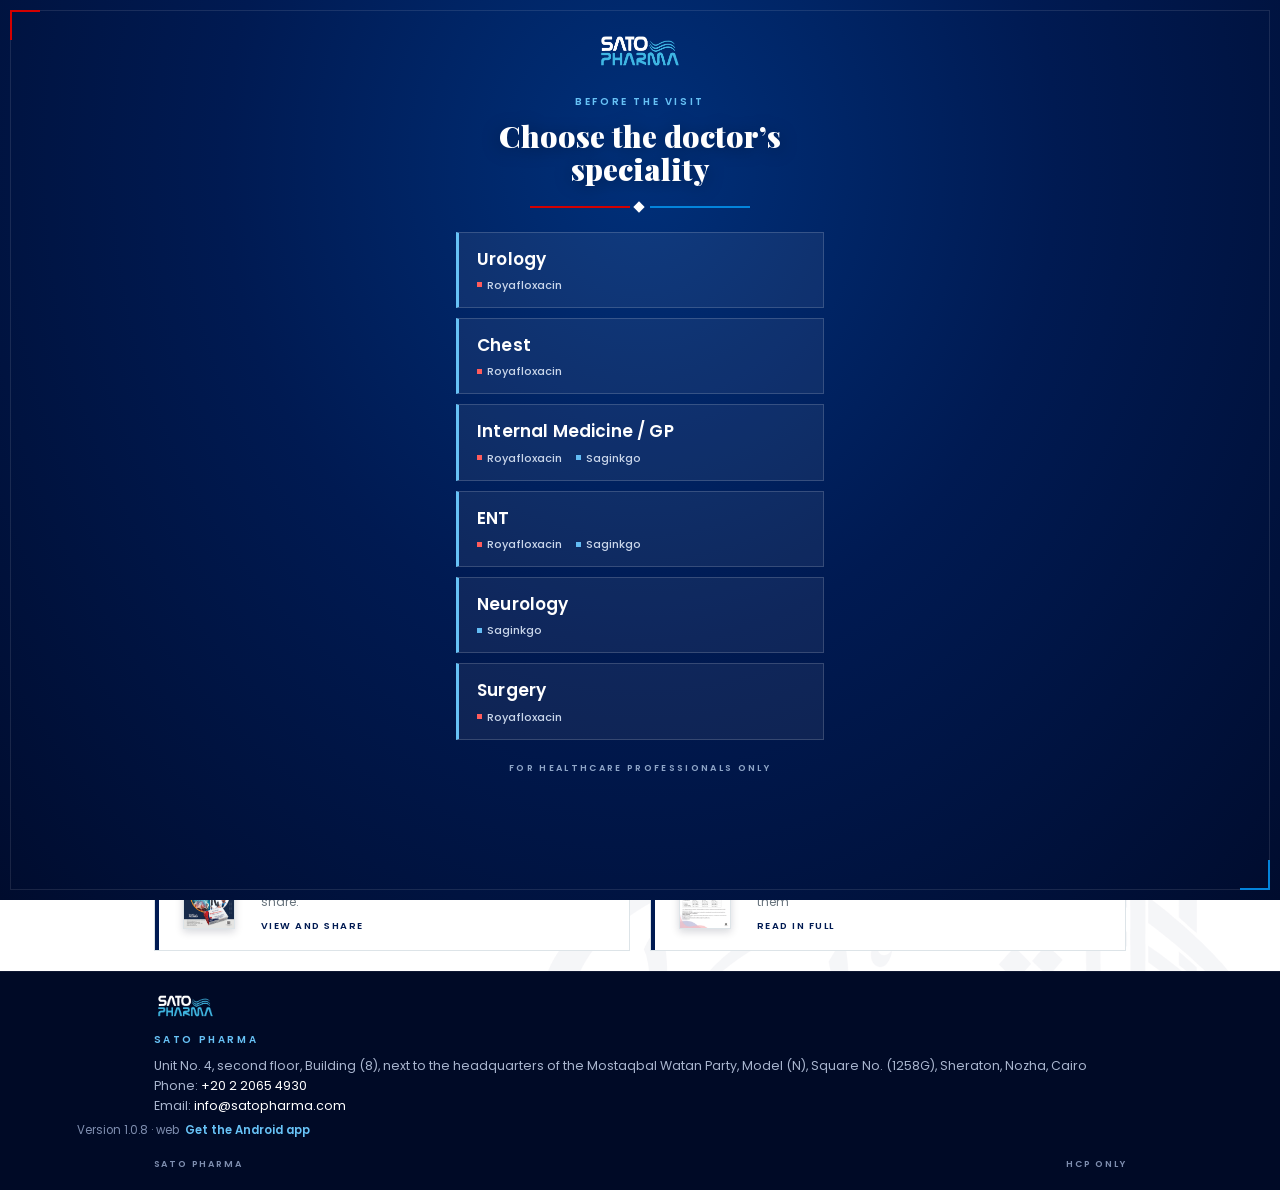
<file: docs/index.html>
<!DOCTYPE html>
<html lang="en">
<head>
<meta charset="utf-8">
<meta name="viewport" content="width=device-width, initial-scale=1, minimum-scale=1, maximum-scale=5, user-scalable=yes">
<meta name="format-detection" content="telephone=no">
<title>Sato Anti-Infective</title>
<link rel="stylesheet" href="css/app.css">
<script>document.documentElement.className += " js";</script>
<script src="js/sp.js"></script>
<link rel="manifest" href="manifest.webmanifest">
<meta name="theme-color" content="#001a52">
<meta name="apple-mobile-web-app-capable" content="yes">
<meta name="mobile-web-app-capable" content="yes">
<meta name="apple-mobile-web-app-status-bar-style" content="black">
<meta name="apple-mobile-web-app-title" content="Sato Anti-Inf.">
<link rel="apple-touch-icon" href="apple-touch-icon.png">
<link rel="icon" type="image/png" href="favicon.png">
<link rel="stylesheet" href="web.css">
</head>
<body>

<div id="splash"><img src="img/sato-pharma-reverse.png" alt="Sato Pharma"><div class="seam"></div></div>

<div id="sp-pick">
  <div class="frame"></div><span class="brk tl"></span><span class="brk br"></span>
  <div class="sp-in">
    <img class="logo" src="img/sato-pharma-reverse.png" alt="Sato Pharma">
    <div class="micro eyebrow">Before the visit</div>
    <h1>Choose the doctor’s speciality</h1>
    <div class="ruleset"><i></i></div>
    <a href="#" data-pick="uro"><b>Urology</b><span class="pr"><i class="r">Royafloxacin</i></span><em class="micro">Last used</em></a>
    <a href="#" data-pick="chest"><b>Chest</b><span class="pr"><i class="r">Royafloxacin</i></span><em class="micro">Last used</em></a>
    <a href="#" data-pick="im"><b>Internal Medicine / GP</b><span class="pr"><i class="r">Royafloxacin</i><i class="s">Saginkgo</i></span><em class="micro">Last used</em></a>
    <a href="#" data-pick="ent"><b>ENT</b><span class="pr"><i class="r">Royafloxacin</i><i class="s">Saginkgo</i></span><em class="micro">Last used</em></a>
    <a href="#" data-pick="neuro"><b>Neurology</b><span class="pr"><i class="s">Saginkgo</i></span><em class="micro">Last used</em></a>
    <a href="#" data-pick="surg"><b>Surgery</b><span class="pr"><i class="r">Royafloxacin</i></span><em class="micro">Last used</em></a>
    <div class="micro hcp">For healthcare professionals only</div>
  </div>
</div>

<!-- ======================= HOME ======================= -->
<div class="view" id="home">
  <div class="bar"><div class="bar-in">
    <img class="logo" src="img/sato-pharma-reverse.png" alt="Sato Pharma">
    <a class="sp-chip" id="sp-chip" href="#" aria-label="Change speciality"><span id="sp-chip-t">Speciality</span><i></i></a>
    <a class="ib find-btn" href="#" aria-label="Search"><i class="i-find"></i></a>
    <span class="tag micro">HCP only</span>
  </div><div class="seam"></div></div>
  <div class="pad-top"></div>

  <div class="field">
    <div class="frame"></div><span class="brk tl"></span><span class="brk br"></span>
    <img class="wm" src="img/sato-arabic-navy.png" alt="" style="-webkit-filter:brightness(0) invert(1);filter:brightness(0) invert(1)">
    <div class="home-hero">
      <div class="micro eyebrow">Anti-Infective &nbsp;·&nbsp; <span id="sp-eyebrow">ENT</span></div>
      <h1><span class="nm-r" data-sp="uro chest im ent surg">Royafloxacin</span><span class="plus" data-sp="im ent">+</span><span class="nm-s" data-sp="im ent neuro">Saginkgo</span></h1>
      <div class="ruleset"><i></i></div>
      <div class="sub"><span class="nw" data-sp="uro chest im ent surg">Levofloxacin 500 mg</span><i class="dt" data-sp="im ent"> &nbsp;·&nbsp; </i><span class="nw" data-sp="im ent neuro">Ginkgo biloba extract 120 mg</span></div>
      <div class="packs">
        <img class="p-roya" data-sp="uro chest im ent surg" src="img/royafloxacin-500-carton.png" alt="Royafloxacin 500 mg carton">
        <img class="p-sag" data-sp="im ent neuro" src="img/saginkgo-120-carton.png" alt="Saginkgo 120 mg carton">
      </div>
      <div class="hcp micro">For healthcare professionals only</div>
    </div>
  </div>
  <div class="seam seam8"></div>

  <div class="foot-white">
    <img class="wm" src="img/sato-arabic-navy.png" alt="">
    <div class="micro sec-label"><span data-sp="im ent">Our products</span><span data-sp="uro chest neuro surg">Our product</span></div>
    <a class="tile r rv" href="#/roya" data-sp="uro chest im ent surg">
      <span class="rule"></span>
      <img class="pic" src="img/royafloxacin-500-carton.png" alt="">
      <div class="nm">Royafloxacin <em class="nw">500 mg</em></div>
      <div class="gn">Levofloxacin 500 mg · <span class="nw">Film-coated tablets</span></div>
      <div class="go">Uses · Dose · Safety</div>
      <span class="chev"></span>
    </a>
    <a class="tile s rv" href="#/sag" data-sp="im ent neuro">
      <span class="rule"></span>
      <img class="pic" src="img/saginkgo-120-carton.png" alt="">
      <div class="nm">Saginkgo</div>
      <div class="gn">Ginkgo biloba leaf extract <span class="nw">120 mg</span></div>
      <div class="go">Evidence · Benefits · Dose</div>
      <span class="chev"></span>
    </a>
    <div class="micro sec-label" style="margin-top:20px">Approved materials</div>
    <a class="tile k rv" href="viewer.html#roya" data-leaflets="1">
      <span class="rule"></span>
      <img class="pic doc" src="pages/roya-1.jpg" alt="">
      <div class="nm" style="font-size:19px">Approved leaflets</div>
      <div class="gn">The approved flyers, page by page. Zoom in and share.</div>
      <div class="go">View and share</div>
      <span class="chev"></span>
    </a>
    <a class="tile k rv" href="#/roya" data-jump="r-pi" data-sp="uro chest im ent surg">
      <span class="rule"></span>
      <img class="pic doc" src="pages/roya-3.jpg" alt="">
      <div class="nm" style="font-size:19px">Prescribing information</div>
      <div class="gn">Royafloxacin warnings, side effects and how to report them</div>
      <div class="go">Read in full</div>
      <span class="chev"></span>
    </a>
  </div>

  <div class="contact">
    <img src="img/sato-pharma-reverse.png" alt="Sato Pharma">
    <div class="micro">Sato Pharma</div>
    Unit No. 4, second floor, Building (8), next to the headquarters of the Mostaqbal Watan Party, Model (N), Square No. (1258G), Sheraton, Nozha, Cairo<br>
    Phone: <a href="tel:+20220654930">+20 2 2065 4930</a><br>
    Email: <a href="mailto:info@satopharma.com">info@satopharma.com</a>
  </div>
  <div class="ver" id="ver"></div>
  <div class="base"><span class="l">Sato Pharma</span><span class="r">HCP only</span></div>
</div>

<!-- ======================= ROYAFLOXACIN ======================= -->
<div class="view" id="roya">
  <div class="bar tools"><div class="bar-in">
    <a class="back" href="#/" data-back="1" aria-label="Back"></a>
    <span class="ttl">Royafloxacin 500 mg</span>
    <span class="tag micro">HCP only</span>
    <a class="ib find-btn" href="#" aria-label="Search"><i class="i-find"></i></a>
    <a class="ib tz-btn" href="#" aria-label="Text size"><i class="i-tz">A<b>A</b></i></a>
  </div><div class="seam"></div></div>
  <div class="chips">
    <a data-to="r-top" class="on">Overview</a><a data-to="r-key">Key points</a><a data-to="r-ind">Uses</a><a data-to="r-dose">Dose</a><a data-to="r-renal">Kidneys</a><a data-to="r-ci">Do not use</a><a data-to="r-pi">Warnings</a><a data-to="r-ae">Side effects</a><a data-to="r-ref">Approval</a>
  </div>
  <div class="pad-chips"></div>

  <span class="anchor" id="r-top"></span>
  <div class="field">
    <div class="frame"></div><span class="brk tl"></span><span class="brk br"></span>
    <div class="p-hero">
      <div class="micro hcp">For healthcare professionals only</div>
      <h1>Royafloxacin</h1>
      <div class="str">500 mg</div>
      <div class="gen"><b>Levofloxacin 500 mg</b><br>Film-coated tablets</div>
      <img class="pack" src="img/royafloxacin-500-carton.png" alt="Royafloxacin 500 mg carton">
      <div class="floor"></div>
      <div class="spacer"></div>
    </div>
  </div>
  <div class="facts"><div class="f"><b class="cnt" data-to="3" data-sp="uro im">3</b><b class="cnt" data-to="2" data-sp="chest surg">2</b><b data-sp="ent">1</b><span data-sp="uro chest im surg">Approved uses</span><span data-sp="ent">Approved use</span></div><div class="f"><b data-sp="surg">250–500</b><b data-sp="uro chest im ent">500</b><span>mg per dose</span></div><div class="f"><b data-sp="uro">7–28 days</b><b data-sp="chest im">7–14 days</b><b data-sp="ent">10–14 days</b><b data-sp="surg">3–14 days</b><span>Course length</span></div></div>
  <div class="seam seam8"></div>

  <span class="anchor" id="r-key"></span>
  <div class="sec white r-sec kp">
    <h2><span class="rl"></span>Key points</h2>
    <p class="kp-lead">Royafloxacin in brief, from the approved leaflet.</p>
    <ol class="kpl">
      <li><b>What it is</b>Levofloxacin 500 mg film-coated tablets, for adults.</li>
      <li data-sp="uro"><b>Approved for</b>Acute pyelonephritis, complicated urinary tract infections, and chronic bacterial prostatitis.</li>
      <li data-sp="chest"><b>Approved for</b>Flare-ups of COPD including bronchitis, and community-acquired pneumonia.</li>
      <li data-sp="im"><b>Approved for</b>Community-acquired pneumonia, acute bacterial sinusitis, and complicated skin and soft tissue infections.</li>
      <li data-sp="surg"><b>Approved for</b>Complicated skin and soft tissue infections, and uncomplicated cystitis.</li>
      <li data-sp="ent"><b>Approved for</b>Acute bacterial sinusitis.</li>
      <li data-sp="uro"><b>Dose</b>500 mg once daily: 7–10 days for acute pyelonephritis, 7–14 days for complicated urinary tract infections, and 28 days for chronic bacterial prostatitis.</li>
      <li data-sp="chest"><b>Dose</b>Flare-ups of COPD: 500 mg once daily for 7–10 days. Pneumonia: 500 mg once or twice daily for 7–14 days.</li>
      <li data-sp="im"><b>Dose</b>Pneumonia and skin infections: 500 mg once or twice daily for 7–14 days. Sinusitis: 500 mg once daily for 10–14 days.</li>
      <li data-sp="surg"><b>Dose</b>Skin infections: 500 mg once or twice daily for 7–14 days. Uncomplicated cystitis: 250 mg once daily for 3 days.</li>
      <li data-sp="ent"><b>Dose</b>Acute bacterial sinusitis: 500 mg once daily for 10–14 days.</li>
      <li><b>Kidneys</b>Lower the dose when creatinine clearance is 50 ml/min or less. Use the kidney dose finder in the Kidneys section.</li>
      <li><b>Do not use</b>In children or growing adolescents, in pregnancy, when breast-feeding, or in patients with epilepsy.</li>
      <li><b>Safety</b>Stop treatment at the first sign of a serious side effect, such as tendon pain or swelling. Avoid use with corticosteroids.</li>
    </ol>
    <p class="note">The full approved text follows below.</p>
  </div>

  <div class="sec white r-sec">
    <div class="mosaic">
      <div class="m rv" data-sp="uro surg"><div class="ph" style="background-image:url(img/r-uti.jpg)"><div class="cap">Urinary tract &amp; prostate</div></div></div>
      <div class="m rv" data-sp="ent im"><div class="ph" style="background-image:url(img/r-sinus.jpg)"><div class="cap">Acute bacterial sinusitis</div></div></div>
      <div class="m rv" data-sp="chest"><div class="ph" style="background-image:url(img/r-lung.jpg);background-position:30% 50%"><div class="cap">Exacerbation of COPD incl. bronchitis</div></div></div>
      <div class="m rv" data-sp="chest im"><div class="ph" style="background-image:url(img/r-cap.jpg);background-position:70% 30%"><div class="cap">Community-acquired pneumonia</div></div></div>
    </div>
  </div>

  <span class="anchor" id="r-ind"></span>
  <div class="sec white r-sec"><span class="ix">01</span>
    <h2><span class="rl"></span>Approved uses</h2>
    <p>Royafloxacin tablets are indicated in adults for the treatment of the following infections:</p>
    <ul class="ticks">
      <li data-sp="uro">Acute pyelonephritis and complicated urinary tract infections</li>
      <li data-sp="uro">Chronic bacterial prostatitis</li>
      <li data-sp="-">Inhalation anthrax: post-exposure prophylaxis and curative treatment</li>
      <li data-sp="ent im">Acute bacterial sinusitis</li>
      <li data-sp="chest">Acute exacerbation of chronic obstructive pulmonary disease including bronchitis</li>
      <li data-sp="chest im">Community-acquired pneumonia</li>
      <li data-sp="im surg">Complicated skin and soft tissue infections</li>
      <li data-sp="surg">Uncomplicated cystitis</li>
    </ul>
    <p style="margin-top:12px">Levofloxacin tablets may also be used to complete a course of therapy in patients who have shown improvement during initial treatment with intravenous levofloxacin.</p>
    <p class="note">Consideration should be given to official guidance on the appropriate use of antibacterial agents.</p>
  </div>

  <span class="anchor" id="r-dose"></span>
  <div class="sec r-sec"><span class="ix">02</span>
    <h2><span class="rl"></span>How to dose</h2>
    <p class="note" style="margin-bottom:12px">Dosage in patients with normal renal function (creatinine clearance &gt; 50 ml/min). Daily dose and duration according to severity.</p>
    <div class="dose rv" data-sp="ent im"><div class="ind">Acute bacterial sinusitis</div><div class="kv"><div class="k">Daily dose</div><div class="v">500 mg once daily</div></div><div class="kv"><div class="k">Duration</div><div class="v">10–14 days</div></div></div>
    <div class="dose rv" data-sp="chest"><div class="ind">Acute exacerbation of COPD including bronchitis</div><div class="kv"><div class="k">Daily dose</div><div class="v">500 mg once daily</div></div><div class="kv"><div class="k">Duration</div><div class="v">7–10 days</div></div></div>
    <div class="dose rv" data-sp="chest im"><div class="ind">Community-acquired pneumonia</div><div class="kv"><div class="k">Daily dose</div><div class="v">500 mg once or twice daily</div></div><div class="kv"><div class="k">Duration</div><div class="v">7–14 days</div></div></div>
    <div class="dose rv" data-sp="uro"><div class="ind">Acute pyelonephritis</div><div class="kv"><div class="k">Daily dose</div><div class="v">500 mg once daily</div></div><div class="kv"><div class="k">Duration</div><div class="v">7–10 days</div></div></div>
    <div class="dose rv" data-sp="uro"><div class="ind">Complicated urinary tract infections</div><div class="kv"><div class="k">Daily dose</div><div class="v">500 mg once daily</div></div><div class="kv"><div class="k">Duration</div><div class="v">7–14 days</div></div></div>
    <div class="dose rv" data-sp="surg"><div class="ind">Uncomplicated cystitis</div><div class="kv"><div class="k">Daily dose</div><div class="v">250 mg once daily</div></div><div class="kv"><div class="k">Duration</div><div class="v">3 days</div></div></div>
    <div class="dose rv" data-sp="uro"><div class="ind">Chronic bacterial prostatitis</div><div class="kv"><div class="k">Daily dose</div><div class="v">500 mg once daily</div></div><div class="kv"><div class="k">Duration</div><div class="v">28 days</div></div></div>
    <div class="dose rv" data-sp="im surg"><div class="ind">Complicated skin and soft tissue infections</div><div class="kv"><div class="k">Daily dose</div><div class="v">500 mg once or twice daily</div></div><div class="kv"><div class="k">Duration</div><div class="v">7–14 days</div></div></div>
    <div class="dose rv" data-sp="-"><div class="ind">Inhalation anthrax</div><div class="kv"><div class="k">Daily dose</div><div class="v">500 mg once daily</div></div><div class="kv"><div class="k">Duration</div><div class="v">8 weeks</div></div></div>
  </div>

  <span class="anchor" id="r-renal"></span>
  <div class="sec white r-sec"><span class="ix">03</span>
    <h2><span class="rl"></span>Kidneys, liver and age</h2>
    <div class="calc" id="calc">
      <div class="micro calc-k">Kidney dose finder</div>
      <div class="calc-l">1. Choose the usual dose</div>
      <div class="calc-seg" id="calc-reg"></div>
      <div class="calc-l">2. Enter creatinine clearance</div>
      <div class="calc-in"><input id="calc-crcl" type="number" inputmode="decimal" min="0" max="250" step="any" placeholder="e.g. 35"><span>ml/min</span></div>
      <a class="calc-est-t" id="calc-est-t" href="#">No result to hand? Work it out from age, weight and creatinine</a>
      <div class="calc-est" id="calc-est">
        <div class="calc-row"><label>Age<input id="cg-age" type="number" inputmode="numeric" placeholder="years"></label><label>Weight<input id="cg-wt" type="number" inputmode="decimal" placeholder="kg"></label></div>
        <div class="calc-row"><label>Serum creatinine<input id="cg-scr" type="number" inputmode="decimal" step="any" placeholder="mg/dL"></label><label>Sex<span class="calc-seg sm" id="cg-sex"><a data-v="m" class="on">Male</a><a data-v="f">Female</a></span></label></div>
        <div class="calc-note" id="cg-out">Uses the Cockcroft–Gault formula.</div>
      </div>
      <div class="calc-res" id="calc-res"><div class="calc-ph">Enter creatinine clearance to see the dose.</div></div>
      <div class="calc-note">Taken from the approved kidney dosing table below. The final decision rests with the doctor.</div>
    </div>
    <h3 style="margin-top:0">Impaired renal function (creatinine clearance ≤ 50 ml/min)</h3>
    <div class="tbl-wrap"><table class="rt">
      <tr><th rowspan="2">Creatinine clearance</th><th colspan="3" style="text-align:center">Dosage regimen</th></tr>
      <tr><th class="sub nw">250 mg/24 h</th><th class="sub nw">500 mg/24 h</th><th class="sub nw">500 mg/12 h</th></tr>
      <tr><td class="k">First dose</td><td class="hl">250 mg</td><td class="hl">500 mg</td><td class="hl">500 mg</td></tr>
      <tr><td class="k">20–50 ml/min</td><td><span class="then">then</span> <b class="nw">125 mg/24 h</b></td><td><span class="then">then</span> <b class="nw">250 mg/24 h</b></td><td><span class="then">then</span> <b class="nw">250 mg/12 h</b></td></tr>
      <tr><td class="k">10–19 ml/min</td><td><span class="then">then</span> <b class="nw">125 mg/48 h</b></td><td><span class="then">then</span> <b class="nw">125 mg/24 h</b></td><td><span class="then">then</span> <b class="nw">125 mg/12 h</b></td></tr>
      <tr><td class="k">&lt; 10 ml/min (incl. hemodialysis and CAPD)<sup>1</sup></td><td><span class="then">then</span> <b class="nw">125 mg/48 h</b></td><td><span class="then">then</span> <b class="nw">125 mg/24 h</b></td><td><span class="then">then</span> <b class="nw">125 mg/24 h</b></td></tr>
    </table></div>
    <p class="note"><sup>1</sup> No additional doses are required after hemodialysis or continuous ambulatory peritoneal dialysis (CAPD).</p>
    <div class="pop rv"><div class="micro">Liver problems</div><p>No adjustment of dosage is required since levofloxacin is not metabolised to any relevant extent by the liver and is mainly excreted by the kidneys.</p></div>
    <div class="pop rv"><div class="micro">Older patients</div><p>No adjustment of dosage is required in the elderly, other than that imposed by consideration of renal function.</p></div>
    <div class="pop rv"><div class="micro">Children</div><p>Levofloxacin is contraindicated in children and growing adolescents.</p></div>
  </div>

  <span class="anchor" id="r-ci"></span>
  <div class="sec r-sec"><span class="ix">04</span>
    <h2><span class="rl"></span>Do not use</h2>
    <p>Royafloxacin tablets must not be used:</p>
    <ul class="dots">
      <li>in patients hypersensitive to levofloxacin or other quinolones or to any of the excipients,</li>
      <li>in patients with epilepsy,</li>
      <li>in patients with history of tendon disorders related to fluoroquinolone administration,</li>
      <li>in children or growing adolescents,</li>
      <li>during pregnancy,</li>
      <li>in breast-feeding women.</li>
    </ul>
    <h3>Fluoroquinolones should not be used in the following indications:</h3>
    <ul class="dots">
      <li>To treat infections that might get better without treatment or are not severe (such as throat infections);</li>
      <li data-sp="uro">To treat non-bacterial infections, e.g. non-bacterial (chronic) prostatitis;</li>
      <li data-sp="uro im surg">For preventing traveller’s diarrhoea or recurring lower urinary tract infections (urine infections that do not extend beyond the bladder);</li>
      <li>To treat mild or moderate bacterial infections unless other antibacterial medicines commonly recommended for these infections cannot be used.</li>
    </ul>
  </div>

  <span class="anchor" id="r-pi"></span>
  <div class="sec white r-sec"><span class="ix">05</span>
    <h2><span class="rl"></span>Warnings</h2>
    <div class="alert"><p>The use of levofloxacin should be avoided in patients who have experienced serious adverse reactions in the past when using quinolone or fluoroquinolone containing products. Treatment of these patients with levofloxacin should only be initiated in the absence of alternative treatment options and after careful benefit/risk assessment.</p></div>

    <div class="acc warn rv"><a class="hd">Prolonged, disabling and potentially irreversible serious adverse drug reactions</a><div class="bd">
      <p>Cases of prolonged (continuing for months or years), disabling and potentially irreversible serious adverse drug reactions affecting different, sometimes multiple, body systems (including musculoskeletal, nervous, psychiatric and senses) have been reported in patients receiving quinolones and fluoroquinolones irrespective of their age and pre-existing risk factors. There are no pharmacological treatments established to be effective treatments of the symptoms of long lasting or disabling side effects associated with fluoroquinolones. Levofloxacin should be discontinued immediately at the first signs or symptoms of any serious adverse reaction and patients should be advised to contact their prescriber for advice, so that symptoms can be appropriately investigated and to avoid further exposure which could potentially worsen adverse reactions.</p>
    </div></div>

    <div class="acc rv"><a class="hd">Risks of resistance</a><div class="bd">
      <p data-sp="chest im surg">Methicillin-resistant S. aureus are very likely to possess co-resistance to fluoroquinolones, including levofloxacin. Therefore levofloxacin is not recommended for the treatment of known or suspected MRSA infections unless laboratory results have confirmed susceptibility of the organism to levofloxacin (and commonly recommended antibacterial agents for the treatment of MRSA-infections are considered inappropriate).</p>
      <p data-sp="ent chest im">Levofloxacin may be used in the treatment of Acute Bacterial Sinusitis and Acute Exacerbation of Chronic Bronchitis when these infections have been adequately diagnosed.</p>
      <p data-sp="uro surg">Resistance to fluoroquinolones of E. coli – the most common pathogen involved in urinary tract infections – varies across the European Union. Prescribers are advised to take into account the local prevalence of resistance in E. coli to fluoroquinolones.</p>
      <p data-sp="-">Inhalation Anthrax: Use in humans is based on in vitro Bacillus anthracis susceptibility data and on animal experimental data together with limited human data. Treating physicians should refer to national and/or international consensus documents regarding the treatment of anthrax.</p>
    </div></div>

    <div class="acc warn rv"><a class="hd">Tendinitis and tendon rupture</a><div class="bd">
      <p>Tendinitis and tendon rupture (especially but not limited to Achilles tendon), sometimes bilateral, may occur as early as within 48 hours of starting treatment with quinolones and fluoroquinolones and have been reported to occur even up to several months after discontinuation of treatment in patients receiving daily doses of 1000 mg levofloxacin. The risk of tendinitis and tendon rupture is increased in older patients, patients with renal impairment, patients with solid organ transplants, and those treated concurrently with corticosteroids. Therefore, concomitant use of corticosteroids should be avoided. Tendinitis was reported in patients with CF receiving (levofloxacin) as an uncommon adverse reaction during clinical trials. The daily dose should be adjusted in elderly patients based on creatinine clearance.</p>
      <p>At the first sign of tendinitis (e.g. painful swelling, inflammation) the treatment with levofloxacin should be discontinued and alternative treatment should be considered. The affected limb(s) should be appropriately treated (e.g. immobilisation). Corticosteroids should not be used if signs of tendinopathy occur.</p>
    </div></div>

    <div class="acc rv"><a class="hd">Myoclonus</a><div class="bd">
      <p>Cases of myoclonus have been reported in patients receiving levofloxacin (see section 4.8). The risk of myoclonus is increased in older patients, and in patients with renal impairment if the dose of levofloxacin is not adjusted as per the creatinine clearance.</p>
      <p>Levofloxacin should be discontinued immediately at the first occurrence of myoclonus and appropriate treatment should be initiated.</p>
    </div></div>

    <div class="acc rv"><a class="hd">Clostridium difficile-associated disease</a><div class="bd">
      <p>Diarrhea, particularly if severe, persistent and/or bloody, during or after treatment with levofloxacin (including several weeks after treatment), may be symptomatic of Clostridium difficile-associated disease (CDAD). CDAD may range in severity from mild to life threatening, the most severe form of which is pseudomembranous colitis (see section 4.8). It is therefore important to consider this diagnosis in patients who develop serious diarrhoea during or after treatment with levofloxacin. If CDAD is suspected or confirmed, levofloxacin tablets should be stopped immediately and appropriate treatment initiated without delay (e.g. oral metronidazole or vancomycin). Medicinal products inhibiting the peristalsis are contraindicated in this clinical situation.</p>
    </div></div>

    <div class="acc rv"><a class="hd">Patients predisposed to seizures</a><div class="bd">
      <p>Quinolones may lower the seizure threshold and may trigger seizures. Levofloxacin is contraindicated in patients with a history of epilepsy (see section 4.3) and, as with other quinolones, should be used with extreme caution in patients predisposed to seizures, or concomitant treatment with active substances that lower the cerebral seizure threshold, such as theophylline (see section 4.5). In case of convulsive seizures (see section 4.8), treatment with levofloxacin should be discontinued.</p>
    </div></div>

    <div class="acc rv"><a class="hd">Patients with G-6-phosphate dehydrogenase deficiency</a><div class="bd">
      <p>Patients with latent or actual defects in glucose-6-phosphate dehydrogenase activity may be prone to hemolytic reactions when treated with quinolone antibacterial agents. Therefore, if levofloxacin has to be used in these patients, potential occurrence of haemolysis should be monitored.</p>
    </div></div>

    <div class="acc rv"><a class="hd">Patients with renal impairment</a><div class="bd">
      <p>Since levofloxacin is excreted mainly by the kidneys, the dose of levofloxacin tablets should be adjusted in patients with renal impairment.</p>
    </div></div>

    <div class="acc warn rv"><a class="hd">Hypersensitivity reactions</a><div class="bd">
      <p>Levofloxacin can cause serious, potentially fatal hypersensitivity reactions (e.g. angioedema to anaphylactic shock), occasionally following the initial dose (see section 4.8). Patients should discontinue treatment immediately and contact their physician or an emergency physician, who will initiate appropriate emergency measures.</p>
    </div></div>

    <div class="acc warn rv"><a class="hd">Severe cutaneous adverse reactions</a><div class="bd">
      <p>Severe cutaneous adverse reactions (SCARs) including toxic epidermal necrolysis (TEN: also known as Lyell's syndrome), Stevens Johnson syndrome (SJS) and drug reaction with eosinophilia and systemic symptoms (DRESS), which could be life-threatening or fatal, have been reported with levofloxacin (see section 4.8). At the time of prescription, patients should be advised of the signs and symptoms of severe skin reactions, and be closely monitored. If signs and symptoms suggestive of these reactions appear, levofloxacin should be discontinued immediately and an alternative treatment should be considered. If the patient has developed a serious reaction such as SJS, TEN or DRESS with the use of levofloxacin, treatment with levofloxacin must not be restarted in this patient at any time.</p>
    </div></div>

    <div class="acc rv"><a class="hd">Dysglycaemia</a><div class="bd">
      <p>As with all quinolones, disturbances in blood glucose, including both hypoglycaemia and hyperglycaemia have been reported, usually in diabetic patients receiving concomitant treatment with an oral hypoglycaemic agent (e.g., glibenclamide) or with insulin. Cases of hypoglycaemic coma have been reported. In diabetic patients, careful monitoring of blood glucose is recommended.</p>
      <p>Levofloxacin tablets treatment should be stopped immediately if a patient reports blood glucose disturbance and alternative nonfluoroquinolone antibacterial therapy should be considered.</p>
    </div></div>

    <div class="acc rv"><a class="hd">Prevention of photosensitization</a><div class="bd">
      <p>Photosensitization has been reported with levofloxacin. It is recommended that patients should not expose themselves unnecessarily to strong sunlight or to artificial UV rays (e.g. sunray lamp, solarium), during treatment and for 48 hours following treatment discontinuation in order to prevent photosensitization.</p>
    </div></div>

    <div class="acc rv"><a class="hd">Patients treated with vitamin K antagonists</a><div class="bd">
      <p>Due to possible increase in coagulation tests (PT/INR) and/or bleeding in patients treated with levofloxacin in combination with a vitamin K antagonist (e.g. warfarin), coagulation tests should be monitored when these drugs are given concomitantly.</p>
    </div></div>

    <div class="acc rv"><a class="hd">Psychotic reactions</a><div class="bd">
      <p>Psychotic reactions have been reported in patients receiving quinolones, including levofloxacin. In very rare cases these have progressed to suicidal thoughts and self-endangering behavior – sometimes after only a single dose of levofloxacin (see section 4.8). In the event that the patient develops these reactions, levofloxacin should be discontinued immediately at the first signs or symptoms of these reactions and patients should be advised to contact their prescriber for advice.</p>
      <p>Alternative nonfluoroquinolone antibacterial therapy should be considered, and appropriate measures instituted. Caution is recommended if levofloxacin is to be used in psychotic patients or in patients with a history of psychiatric disease.</p>
    </div></div>

    <div class="acc warn rv"><a class="hd">QT interval prolongation</a><div class="bd">
      <p>Caution should be taken when using fluoroquinolones, including levofloxacin, in patients with known risk factors for prolongation of the QT interval such as, for example:</p>
      <ul class="dots">
        <li>congenital long QT syndrome</li>
        <li>concomitant use of drugs that are known to prolong the QT interval (e.g. Class IA and III antiarrhythmic, tricyclic antidepressants, macrolides, antipsychotics)</li>
        <li>uncorrected electrolyte imbalance (e.g. hypokalemia, hypomagnesemia)</li>
        <li>cardiac disease (e.g. heart failure, myocardial infarction, bradycardia)</li>
      </ul>
      <p style="margin-top:8px">Elderly patients and women may be more sensitive to QTc-prolonging medications. Therefore, caution should be taken when using fluoroquinolones, including levofloxacin, in these populations.</p>
    </div></div>

    <div class="acc rv"><a class="hd">Peripheral neuropathy</a><div class="bd">
      <p>Cases of sensory or sensorimotor polyneuropathy resulting in paraesthesia, hypoesthesia, dysesthesia, or weakness have been reported in patients receiving quinolones and fluoroquinolones.</p>
      <p>Patients under treatment with levofloxacin should be advised to inform their doctor prior to continuing treatment if symptoms of neuropathy such as pain, burning, tingling, numbness, or weakness develop in order to prevent the development of potentially irreversible condition.</p>
    </div></div>

    <div class="acc rv"><a class="hd">Hepatobiliary disorders</a><div class="bd">
      <p>Cases of hepatic necrosis up to fatal hepatic failure have been reported with levofloxacin, primarily in patients with severe underlying diseases, e.g. sepsis (see section 4.8). Patients should be advised to stop treatment and contact their doctor if signs and symptoms of hepatic disease develop such as anorexia, jaundice, dark urine, pruritus or tender abdomen.</p>
    </div></div>

    <div class="acc rv"><a class="hd">Exacerbation of myasthenia gravis</a><div class="bd">
      <p>Fluoroquinolones, including levofloxacin, have neuromuscular blocking activity and may exacerbate muscle weakness in patients with myasthenia gravis. Postmarketing serious adverse reactions, including deaths and the requirement for respiratory support, have been associated with fluoroquinolone use in patients with myasthenia gravis. Levofloxacin is not recommended in patients with a known history of myasthenia gravis.</p>
    </div></div>

    <div class="acc rv"><a class="hd">Vision disorders</a><div class="bd">
      <p>If vision becomes impaired or any effects on the eyes are experienced, an eye specialist should be consulted immediately.</p>
    </div></div>

    <div class="acc rv"><a class="hd">Superinfection</a><div class="bd">
      <p>The use of levofloxacin, especially if prolonged, may result in overgrowth of non-susceptible organisms. If superinfection occurs during therapy, appropriate measures should be taken.</p>
    </div></div>

    <div class="acc warn rv"><a class="hd">Aortic aneurysm and dissection, and heart valve regurgitation/incompetence</a><div class="bd">
      <p>Epidemiologic studies report an increased risk of aortic aneurysm and dissection, particularly in elderly patients, and of aortic and mitral valve regurgitation after intake of fluoroquinolones. Cases of aortic aneurysm and dissection, sometimes complicated by rupture (including fatal ones), and of regurgitation/incompetence of any of the heart valves have been reported in patients receiving fluoroquinolones (see section 4.8).</p>
      <p>Therefore, fluoroquinolones should only be used after a careful benefit-risk assessment and after consideration of other therapeutic options in patients with positive family history of aneurysm disease or congenital heart valve disease, or in patients diagnosed with pre-existing aortic aneurysm and/or dissection or heart valve disease, or in presence of other risk factors or conditions predisposing</p>
      <ul class="dots">
        <li>for both aortic aneurysm and dissection and heart valve regurgitation/incompetence (e.g. connective tissue disorders such as Marfan syndrome or Ehlers-Danlos syndrome, Turner syndrome, Behçet’s disease, hypertension, rheumatoid arthritis) or additionally</li>
        <li>for aortic aneurysm and dissection (e.g. vascular disorders such as Takayasu arteritis or giant cell arteritis, or known atherosclerosis, or Sjögren’s syndrome) or additionally</li>
        <li>for heart valve regurgitation/incompetence (e.g. infective endocarditis).</li>
      </ul>
      <p style="margin-top:8px">The risk of aortic aneurysm and dissection, and their rupture may also be increased in patients treated concurrently with systemic corticosteroids.</p>
      <p>In case of sudden abdominal, chest or back pain, patients should be advised to immediately consult a physician in an emergency department.</p>
      <p>Patients should be advised to seek immediate medical attention in case of acute dyspnoea, new onset of heart palpitations, or development of oedema of the abdomen or lower extremities.</p>
    </div></div>

    <div class="acc rv"><a class="hd">Blood disorders</a><div class="bd">
      <p>Bone marrow failure including leukopenia, neutropenia, pancytopenia, haemolytic anaemia, thrombocytopenia, aplastic anaemia, or agranulocytosis may develop during treatment with levofloxacin (see section 4.8). If any of these blood disorders is suspected, blood counts should be monitored. In case of abnormal results, discontinuation of treatment with levofloxacin should be considered.</p>
    </div></div>

    <div class="acc rv"><a class="hd">Interference with laboratory tests</a><div class="bd">
      <p>In patients treated with levofloxacin, determination of opiates in urine may give false-positive results. It may be necessary to confirm positive opiate screens by more specific method.</p>
      <p data-sp="chest im">Levofloxacin may inhibit the growth of Mycobacterium tuberculosis and, therefore, may give false-negative results in the bacteriological diagnosis of tuberculosis.</p>
    </div></div>

    <h3 style="margin-top:22px">Pregnancy, breast-feeding and fertility</h3>
    <div class="pop rv"><div class="micro">Pregnancy</div><p>There are limited amount of data with respect to the use of levofloxacin in pregnant women. Animal studies do not indicate direct or indirect harmful effects with respect to reproductive toxicity (see section 5.3). However, in the absence of human data and due to that experimental data suggest a risk of damage by fluoroquinolones to the weight-bearing cartilage of the growing organism, levofloxacin must not be used in pregnant women.</p></div>
    <div class="pop rv"><div class="micro">Breast-feeding</div><p>Levofloxacin tablets are contraindicated in breast-feeding women. There is insufficient information on the excretion of levofloxacin in human milk; however other fluoroquinolones are excreted in breast milk. In the absence of human data and due to that experimental data suggest a risk of damage by fluoroquinolones to the weight-bearing cartilage of the growing organism, levofloxacin must not be used in breast-feeding women.</p></div>
    <div class="pop rv"><div class="micro">Fertility</div><p>Levofloxacin caused no impairment of fertility or reproductive performance in rats.</p></div>
    <div class="pop rv"><div class="micro">Driving and using machines</div><p>Levofloxacin has minor or moderate influence on the ability to drive and use machines. Some undesirable effects (e.g. dizziness/vertigo, drowsiness, visual disturbances) may impair the patient's ability to concentrate and react, and therefore may constitute a risk in situations where these abilities are of special importance (e.g. driving a car or operating machinery).</p></div>
  </div>

  <span class="anchor" id="r-ae"></span>
  <div class="sec r-sec"><span class="ix">06</span>
    <h2><span class="rl"></span>Side effects</h2>
    <p>The information given below is based on data from clinical studies in more than 8300 patients and on extensive post marketing experience.</p>
    <p class="note">Frequencies are defined using the following convention: very common (≥ 1/10), common (≥ 1/100 to &lt; 1/10), uncommon (≥ 1/1,000 to &lt; 1/100), rare (≥ 1/10,000 to &lt; 1/1,000), very rare (&lt; 1/10,000), not known (cannot be estimated from the available data). Within each frequency grouping, undesirable effects are presented in order of decreasing seriousness.</p>
    <div class="tbl-wrap"><table>
      <tr><th style="width:42%">System organ class</th><th>Common<br><span style="font-weight:400">(≥ 1/100 to &lt; 1/10)</span></th></tr>
      <tr><td class="k">Psychiatric disorders</td><td>Insomnia</td></tr>
      <tr><td class="k">Nervous system disorders</td><td>Headache<br>Dizziness</td></tr>
      <tr><td class="k">Gastrointestinal disorders</td><td>Diarrhoea<br>Vomiting<br>Nausea</td></tr>
      <tr><td class="k">Hepatobiliary disorders</td><td>Hepatic enzyme increased (ALT/AST, alkaline phosphatase, GGT)</td></tr>
      <tr><td class="k">General disorders and administration site conditions</td><td><i>Applies to IV form only:</i> infusion site reaction (pain, reddening)</td></tr>
    </table></div>

    <h3 style="margin-top:22px">Report a side effect</h3>
    <p>Healthcare professionals are asked to report any suspected adverse drug reactions to the Egyptian Pharmacovigilance Center (EPVC).</p>
    <div class="btns"><a class="btn red" href="mailto:pv.followup@edaegypt.gov.eg">Email EPVC</a><a class="btn" href="https://www.edaegypt.gov.eg">EDA website</a><a class="btn ghost" href="tel:15301">Call 15301</a></div>
    <p class="note" style="margin-top:8px">pv.followup@edaegypt.gov.eg · www.edaegypt.gov.eg</p>
  </div>

  <span class="anchor" id="r-ref"></span>
  <div class="sec white r-sec"><span class="ix">07</span>
    <h2><span class="rl"></span>Approval and reference</h2>
    <div class="approval rv">
      <img class="qr" src="img/eda-qr.png" alt="EDA promotional-material record">
      <div class="micro">EDA approval number</div><div class="val">HF0320B9532/062026</div>
      <div class="micro">Approval valid until</div><div class="val">16/06/2027</div>
      <a class="btn" href="https://promat.edaegypt.gov.eg/#/preview/details/b7c84370-4912-11f1-8f37-6579e23e674b">View on EDA website</a>
    </div>
    <h3>Reference</h3>
    <ol class="refs"><li>Egyptian Drug Authority (EDA). Royafloxacin 500 mg film-coated tablets, approved leaflet. Approval date: 15/06/2025.</li></ol>
    <p class="note">Always read the full prescribing information.</p>
    <a class="btn ghost" href="viewer.html#roya">Open approved leaflet</a>
  </div>

  <a class="next rv" href="#/sag" data-sp="im ent"><div class="micro">In combination</div><div class="nm sans">Saginkgo 120 mg<span class="ar"></span></div><img src="img/saginkgo-120-carton.png" alt=""></a>
  <div class="contact">
    <div class="micro">Sato Pharma</div>
    Unit No. 4, second floor, Building (8), next to the headquarters of the Mostaqbal Watan Party, Model (N), Square No. (1258G), Sheraton, Nozha, Cairo<br>
    Phone: <a href="tel:+20220654930">+20 2 2065 4930</a> · Email: <a href="mailto:info@satopharma.com">info@satopharma.com</a>
  </div>
  <div class="base"><span class="l">Royafloxacin 500 mg</span><span class="r">HCP only</span></div>
</div>

<!-- ======================= SAGINKGO ======================= -->
<div class="view" id="sag">
  <div class="bar tools"><div class="bar-in">
    <a class="back" href="#/" data-back="1" aria-label="Back"></a>
    <span class="ttl">Saginkgo 120 mg</span>
    <span class="tag micro">HCP only</span>
    <a class="ib find-btn" href="#" aria-label="Search"><i class="i-find"></i></a>
    <a class="ib tz-btn" href="#" aria-label="Text size"><i class="i-tz">A<b>A</b></i></a>
  </div><div class="seam"></div></div>
  <div class="chips">
    <a data-to="s-top" class="on">Overview</a><a data-to="s-key">Key points</a><a data-to="s-vert">Vertigo</a><a data-to="s-tinn">Tinnitus</a><a data-to="s-dose">Dose</a><a data-to="s-ben">Benefits</a><a data-to="s-ref">References</a>
  </div>
  <div class="pad-chips"></div>

  <span class="anchor" id="s-top"></span>
  <div class="field">
    <div class="frame"></div><span class="brk tl"></span><span class="brk br"></span>
    <img class="leaf" src="img/leaf-b.png" alt="">
    <div class="p-hero">
      <div class="micro hcp">For healthcare professionals only</div>
      <h1>Saginkgo</h1>
      <div class="str">120 mg</div>
      <div class="gen"><b>Ginkgo biloba leaf extract</b><br>(Ginkgo biloba) 120 mg</div>
      <div class="orbs">
        <div class="orb o1" style="background-image:url(img/c-brain.jpg)" data-sp="neuro im"></div>
        <div class="orb o2" style="background-image:url(img/c-ear.jpg)"></div>
        <div class="orb o3" style="background-image:url(img/c-foot.jpg)" data-sp="neuro im"></div>
        <div class="orb o4" style="background-image:url(img/c-nerve.jpg)" data-sp="neuro im"></div>
      </div>
      <img class="pack" src="img/saginkgo-120-carton.png" alt="Saginkgo 120 mg carton">
      <div class="floor"></div>
      <div class="spacer"></div>
    </div>
  </div>
  <div class="facts"><div class="f"><b class="cnt" data-to="120">120</b><span>mg extract</span></div><div class="f"><b>1–2×</b><span>A day</span></div><div class="f"><b class="cnt" data-to="111629" data-sep="1">111,629</b><span>Patients studied</span></div></div>
  <div class="seam seam8" style="background:#0384db"></div>

  <span class="anchor" id="s-key"></span>
  <div class="sec white s-sec kp">
    <h2><span class="rl"></span>Key points</h2>
    <p class="kp-lead">Saginkgo in brief, from the approved flyer.</p>
    <ol class="kpl">
      <li><b>What it is</b>Ginkgo biloba leaf extract 120 mg.</li>
      <li><b>Helps with</b>Vertigo and tinnitus, and improves symptoms of dizziness and fatigue.</li>
      <li><b>Vertigo</b>As effective as betahistine, and better tolerated.<sup>1</sup></li>
      <li><b>Tinnitus</b>Significantly fewer repeat consultations than with systemic corticosteroids or pentoxifylline, in a study of 111,629 patients.<sup>2</sup></li>
      <li><b>Dose</b>1–2 times daily.</li>
      <li data-sp="im"><b>Also</b>Antioxidant. Improves ocular blood flow, peripheral arterial disease and neuropathy, diabetic retinopathy, fertility and sexual function, and cognitive function.</li>
      <li data-sp="neuro"><b>Also</b>Antioxidant. Improves peripheral arterial disease and neuropathy, and cognitive function.</li>
      <li data-sp="ent"><b>Also</b>Antioxidant.</li>
    </ol>
    <p class="note">References are listed at the end of this page.</p>
  </div>

  <span class="anchor" id="s-vert"></span>
  <div class="sec white s-sec"><span class="ix">01</span>
    <h2><span class="rl"></span>Vertigo</h2>
    <div class="claim rv">Ginkgo biloba extract is as effective as betahistine in the treatment of vertigo, but was better tolerated<sup>1</sup></div>
    <p class="note">Response rates, defined as clinician’s global impression (CGI) rated “much improved” or “very much improved”, or patient’s rating of NAS improvement of at least 50%.</p>
    <div class="chart rv">
      <svg viewBox="0 0 320 214" xmlns="http://www.w3.org/2000/svg" font-family="Poppins, sans-serif">
        <defs>
          <linearGradient id="gE" x1="0" y1="0" x2="1" y2="0"><stop offset="0" stop-color="#0b4a8f"/><stop offset="1" stop-color="#2f86d0"/></linearGradient>
          <linearGradient id="gB" x1="0" y1="0" x2="1" y2="0"><stop offset="0" stop-color="#3eaaf0"/><stop offset="1" stop-color="#9fd8fb"/></linearGradient>
        </defs>
        <g font-size="9" fill="#69757e" text-anchor="end">
          <text x="30" y="173">0</text><text x="30" y="155.7">10</text><text x="30" y="138.3">20</text><text x="30" y="121">30</text><text x="30" y="103.7">40</text><text x="30" y="86.3">50</text><text x="30" y="69">60</text><text x="30" y="51.7">70</text><text x="30" y="34.3">80</text><text x="30" y="17">90</text>
        </g>
        <g stroke="#e3e9ef" stroke-width="1">
          <line x1="36" y1="152.7" x2="312" y2="152.7"/><line x1="36" y1="135.3" x2="312" y2="135.3"/><line x1="36" y1="118" x2="312" y2="118"/><line x1="36" y1="100.7" x2="312" y2="100.7"/><line x1="36" y1="83.3" x2="312" y2="83.3"/><line x1="36" y1="66" x2="312" y2="66"/><line x1="36" y1="48.7" x2="312" y2="48.7"/><line x1="36" y1="31.3" x2="312" y2="31.3"/><line x1="36" y1="14" x2="312" y2="14"/>
        </g>
        <line x1="36" y1="170" x2="312" y2="170" stroke="#26313f" stroke-width="1"/>
        <text x="8" y="92" font-size="9" fill="#69757e" transform="rotate(-90 8 92)" text-anchor="middle">(%)</text>
        <rect class="gbar" x="68" y="33" width="38" height="137" fill="url(#gE)"/>
        <rect class="gbar" x="108" y="48.7" width="38" height="121.3" fill="url(#gB)"/>
        <rect class="gbar" x="200" y="33" width="38" height="137" fill="url(#gE)"/>
        <rect class="gbar" x="240" y="40" width="38" height="130" fill="url(#gB)"/>
        <g font-size="11" font-weight="600" fill="#0a1322" text-anchor="middle">
          <text x="107" y="190">CGI change</text><text x="239" y="190">NAS</text>
        </g>
      </svg>
      <div class="legend"><span><i style="background:#1563ad"></i>EGb 761</span><span><i style="background:#6cc3f6"></i>Betahistine</span></div>
    </div>
    <div class="callout rv">During the treatment period and a subsequent two-day washout period, Ginkgo biloba was better tolerated, with fewer reported adverse events than betahistine.</div>
    <p class="note">CGI: clinician’s global impression; NAS: numeric analogue scale.</p>
  </div>

  <span class="anchor" id="s-tinn"></span>
  <div class="sec s-sec"><span class="ix">02</span>
    <h2><span class="rl"></span>Tinnitus</h2>
    <div class="claim deep rv">Ginkgo biloba stands out as a more effective option, significantly reducing the need for repeat consultations for tinnitus compared with systemic corticosteroids and pentoxifylline<sup>2</sup></div>
    <div class="stat rv"><div class="n cnt" data-to="111629" data-sep="1">111,629</div><div class="t">patients in the retrospective cohort<sup>2</sup></div></div>
    <div class="chart rv">
      <svg viewBox="0 0 320 214" xmlns="http://www.w3.org/2000/svg" font-family="Poppins, sans-serif">
        <defs>
          <linearGradient id="g1" x1="0" y1="0" x2="1" y2="0"><stop offset="0" stop-color="#bfe6fc"/><stop offset="1" stop-color="#e3f4fe"/></linearGradient>
          <linearGradient id="g2" x1="0" y1="0" x2="1" y2="0"><stop offset="0" stop-color="#1b9ee6"/><stop offset="1" stop-color="#6cc6f8"/></linearGradient>
          <linearGradient id="g3" x1="0" y1="0" x2="1" y2="0"><stop offset="0" stop-color="#1563ad"/><stop offset="1" stop-color="#3a91d8"/></linearGradient>
        </defs>
        <g font-size="9" fill="#69757e" text-anchor="end">
          <text x="34" y="173">0</text><text x="34" y="123">10</text><text x="34" y="73">20</text><text x="34" y="23">30</text>
        </g>
        <g stroke="#e3e9ef"><line x1="40" y1="120" x2="312" y2="120"/><line x1="40" y1="70" x2="312" y2="70"/><line x1="40" y1="20" x2="312" y2="20"/></g>
        <line x1="40" y1="170" x2="312" y2="170" stroke="#26313f"/>
        <text x="9" y="95" font-size="8.5" fill="#69757e" transform="rotate(-90 9 95)" text-anchor="middle">Repeat consultation (%)</text>
        <rect class="gbar" x="70" y="57.5" width="54" height="112.5" fill="url(#g1)" stroke="#9fd2f3" stroke-width="1"/>
        <rect class="gbar" x="148" y="51.5" width="54" height="118.5" fill="url(#g2)"/>
        <rect class="gbar" x="226" y="32.5" width="54" height="137.5" fill="url(#g3)"/>
        <g font-size="13" font-weight="700" fill="#0f3f7a" text-anchor="middle">
          <text x="97" y="50" class="cnt" data-to="22.5" data-dec="1">22.5</text><text x="175" y="44" class="cnt" data-to="23.7" data-dec="1">23.7</text><text x="253" y="25" class="cnt" data-to="27.5" data-dec="1">27.5</text>
        </g>
        <text x="176" y="192" font-size="10" fill="#26313f" text-anchor="middle">No. of patients = 111,629</text>
      </svg>
      <div class="legend"><span><i style="background:#cdebfd;border:1px solid #9fd2f3"></i>Ginkgo biloba</span><span><i style="background:#3fb0ef"></i>Systemic corticosteroids</span><span><i style="background:#2774bf"></i>Pentoxifylline</span></div>
    </div>
    <div class="callout rv">Association between Ginkgo biloba extract (Gbe) prescription, compared with systemic corticosteroid (CS) and pentoxifylline prescription, and repeat consultation due to tinnitus within 15–365 days after therapy initiation.</div>
  </div>

  <span class="anchor" id="s-dose"></span>
  <div class="sec white s-sec"><span class="ix">03</span>
    <h2><span class="rl"></span>Dose and use</h2>
    <div class="dosebig rv">
      <img src="img/capsule.png" alt="">
      <div class="micro">Dose</div>
      <div class="n">1–2 <span>times daily</span></div>
    </div>
    <p style="margin-top:14px">Saginkgo helps alleviate <b>vertigo and tinnitus</b>, while improving symptoms of <b>dizziness and fatigue</b>.</p>
  </div>

  <span class="anchor" id="s-ben"></span>
  <div class="sec s-sec"><span class="ix">04</span>
    <h2><span class="rl"></span>Benefits</h2>
    <div class="grid">
      <div class="g wide rv"><div class="gi"><div class="im" style="background-image:url(img/saginkgo-pack.png)"></div><div class="tx">Saginkgo 120 mg<br><span style="font-weight:400;color:#69757e;font-size:12.5px">Ginkgo biloba leaf extract</span></div></div></div>
      <div class="g rv"><div class="gi"><div class="im" style="background-image:url(img/b-vertigo.png)"></div><div class="tx">Improves vertigo and dizziness</div></div></div>
      <div class="g rv"><div class="gi"><div class="im" style="background-image:url(img/b-antioxidant.png)"></div><div class="tx">Antioxidant</div></div></div>
      <div class="g rv" data-sp="neuro im"><div class="gi"><div class="im" style="background-image:url(img/b-foot.png)"></div><div class="tx">Improves peripheral arterial disease and peripheral neuropathy</div></div></div>
      <div class="g rv" data-sp="im"><div class="gi"><div class="im" style="background-image:url(img/b-fertility.png)"></div><div class="tx">Improves fertility and sexual function</div></div></div>
      <div class="g rv" data-sp="im"><div class="gi"><div class="im" style="background-image:url(img/b-blood.png)"></div><div class="tx">Improves ocular blood flow</div></div></div>
      <div class="g rv" data-sp="im"><div class="gi"><div class="im" style="background-image:url(img/b-eye.png)"></div><div class="tx">Improves diabetic retinopathy</div></div></div>
      <div class="g wide rv" data-sp="neuro im"><div class="gi"><div class="im" style="background-image:url(img/b-cognitive.png)"></div><div class="tx">Improves cognitive functions, dementia and concentration</div></div></div>
    </div>
  </div>

  <span class="anchor" id="s-ref"></span>
  <div class="sec white s-sec"><span class="ix">05</span>
    <h2><span class="rl"></span>References</h2>
    <ol class="refs">
      <li>Sokolova L, Hoerr R, Mishchenko T. Treatment of vertigo: a randomized, double-blind trial comparing efficacy and safety of Ginkgo biloba extract EGb 761 and betahistine. <i>Int J Otolaryngol.</i> 2014;2014:682439.</li>
      <li>Langguth B, Reineke T, Burkart M, Kostev K. Ginkgo biloba extract prescriptions are associated with less frequent repeat visits to ENT doctors due to tinnitus: a retrospective cohort study. <i>Front Neurol.</i> 2024;15:1402978.</li>
    </ol>
    <a class="btn ghost" href="viewer.html#sag" style="border-color:#0384db;color:#0384db">Open approved flyer</a>
  </div>

  <a class="next rv" href="#/roya" data-sp="im ent"><div class="micro">In combination</div><div class="nm">Royafloxacin 500 mg<span class="ar"></span></div><img src="img/royafloxacin-500-carton.png" alt=""></a>
  <div class="contact">
    <div class="micro">Sato Pharma</div>
    Unit No. 4, second floor, Building (8), next to the headquarters of the Mostaqbal Watan Party, Model (N), Square No. (1258G), Sheraton, Nozha, Cairo<br>
    Phone: <a href="tel:+20220654930">+20 2 2065 4930</a> · Email: <a href="mailto:info@satopharma.com">info@satopharma.com</a>
  </div>
  <div class="base"><span class="l">Saginkgo 120 mg</span><span class="r">HCP only</span></div>
</div>

<!-- ======================= PRESENTING ======================= -->
<div class="view" id="deck">
  <div class="stage"><div class="track" id="track"></div></div>
  <a class="dk-x" href="#" id="dk-x" aria-label="Close"></a>
  <div class="dk-foot"><span id="dk-n">1 / 1</span></div>
  <div class="dk-prog"><i id="dk-bar"></i></div>
  <div class="dk-hint" id="dk-hint">Swipe, or tap the left or right edge. The volume keys also change slides.</div>
</div>

<!-- ======================= SEARCH ======================= -->
<div id="find">
  <div class="fbar"><a class="back" href="#" id="find-x" aria-label="Close search"></a><input id="q" type="search" autocomplete="off" placeholder="Search Royafloxacin and Saginkgo"></div>
  <div class="fres" id="fres"></div>
</div>

<div id="tsz"><div class="micro">Text size</div><a data-tz="-1" href="#">A−</a><span id="tz-v">100%</span><a data-tz="1" href="#">A+</a></div>

<div id="upd"><div class="t" id="upd-t"></div><div class="b" id="upd-b"></div></div>
<div id="toast"></div>

<a id="fab" href="#/present" aria-label="Present"><i></i><span>Present</span></a>

<script src="js/app.js"></script>
<script src="js/tools.js"></script>
<script src="web.js"></script>
</body>
</html>
</file>
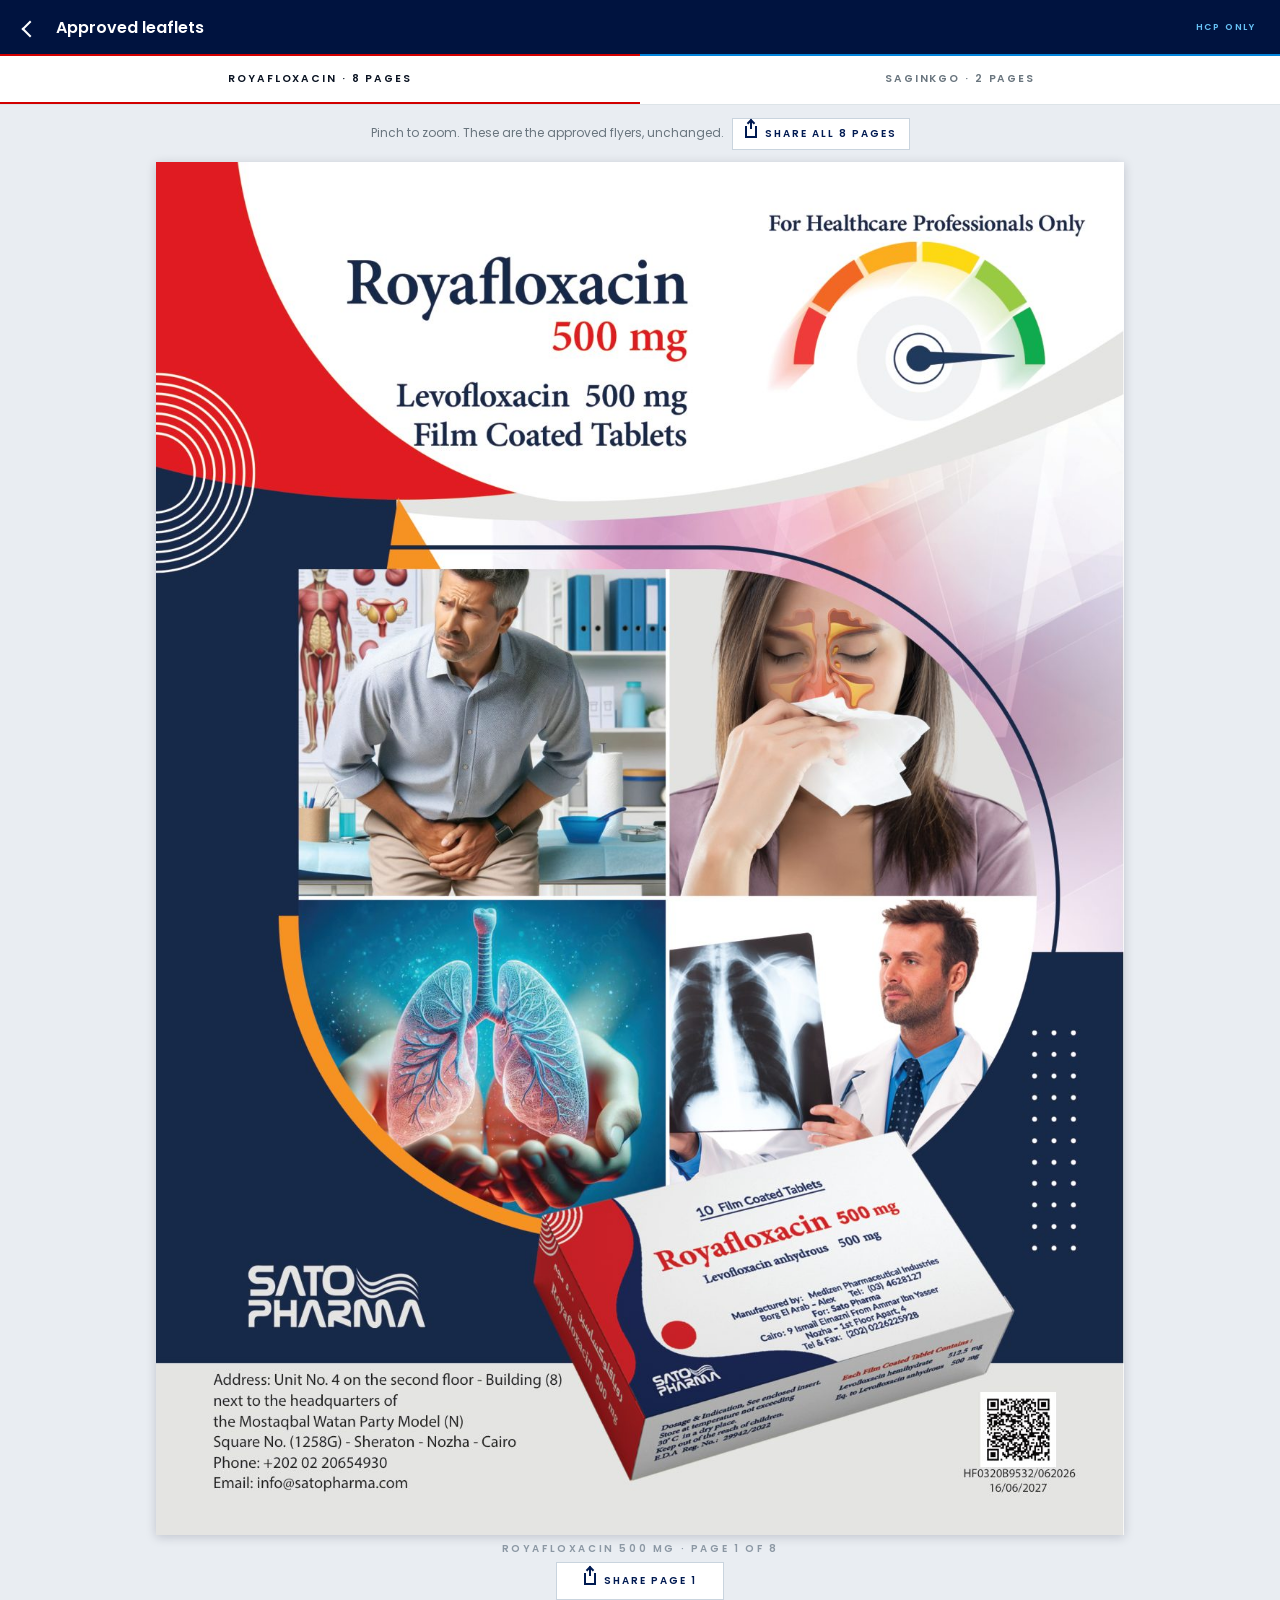
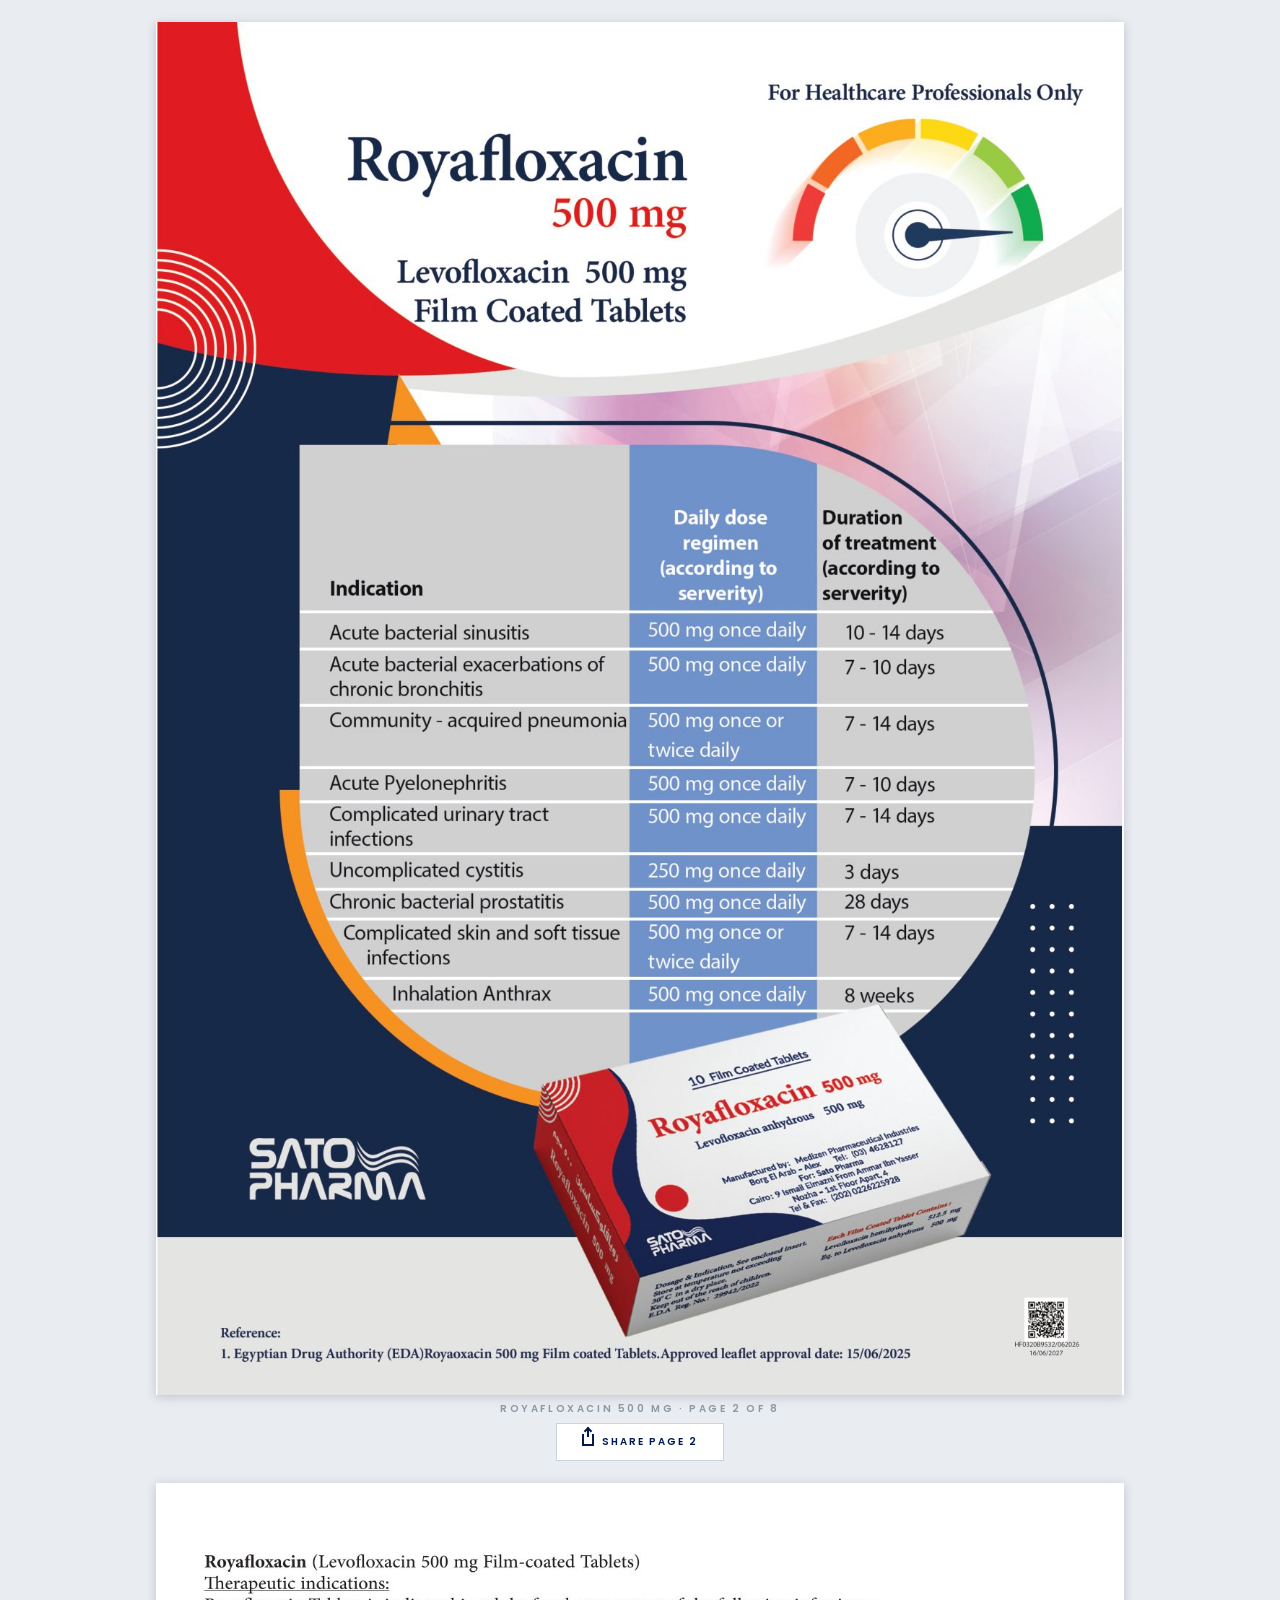
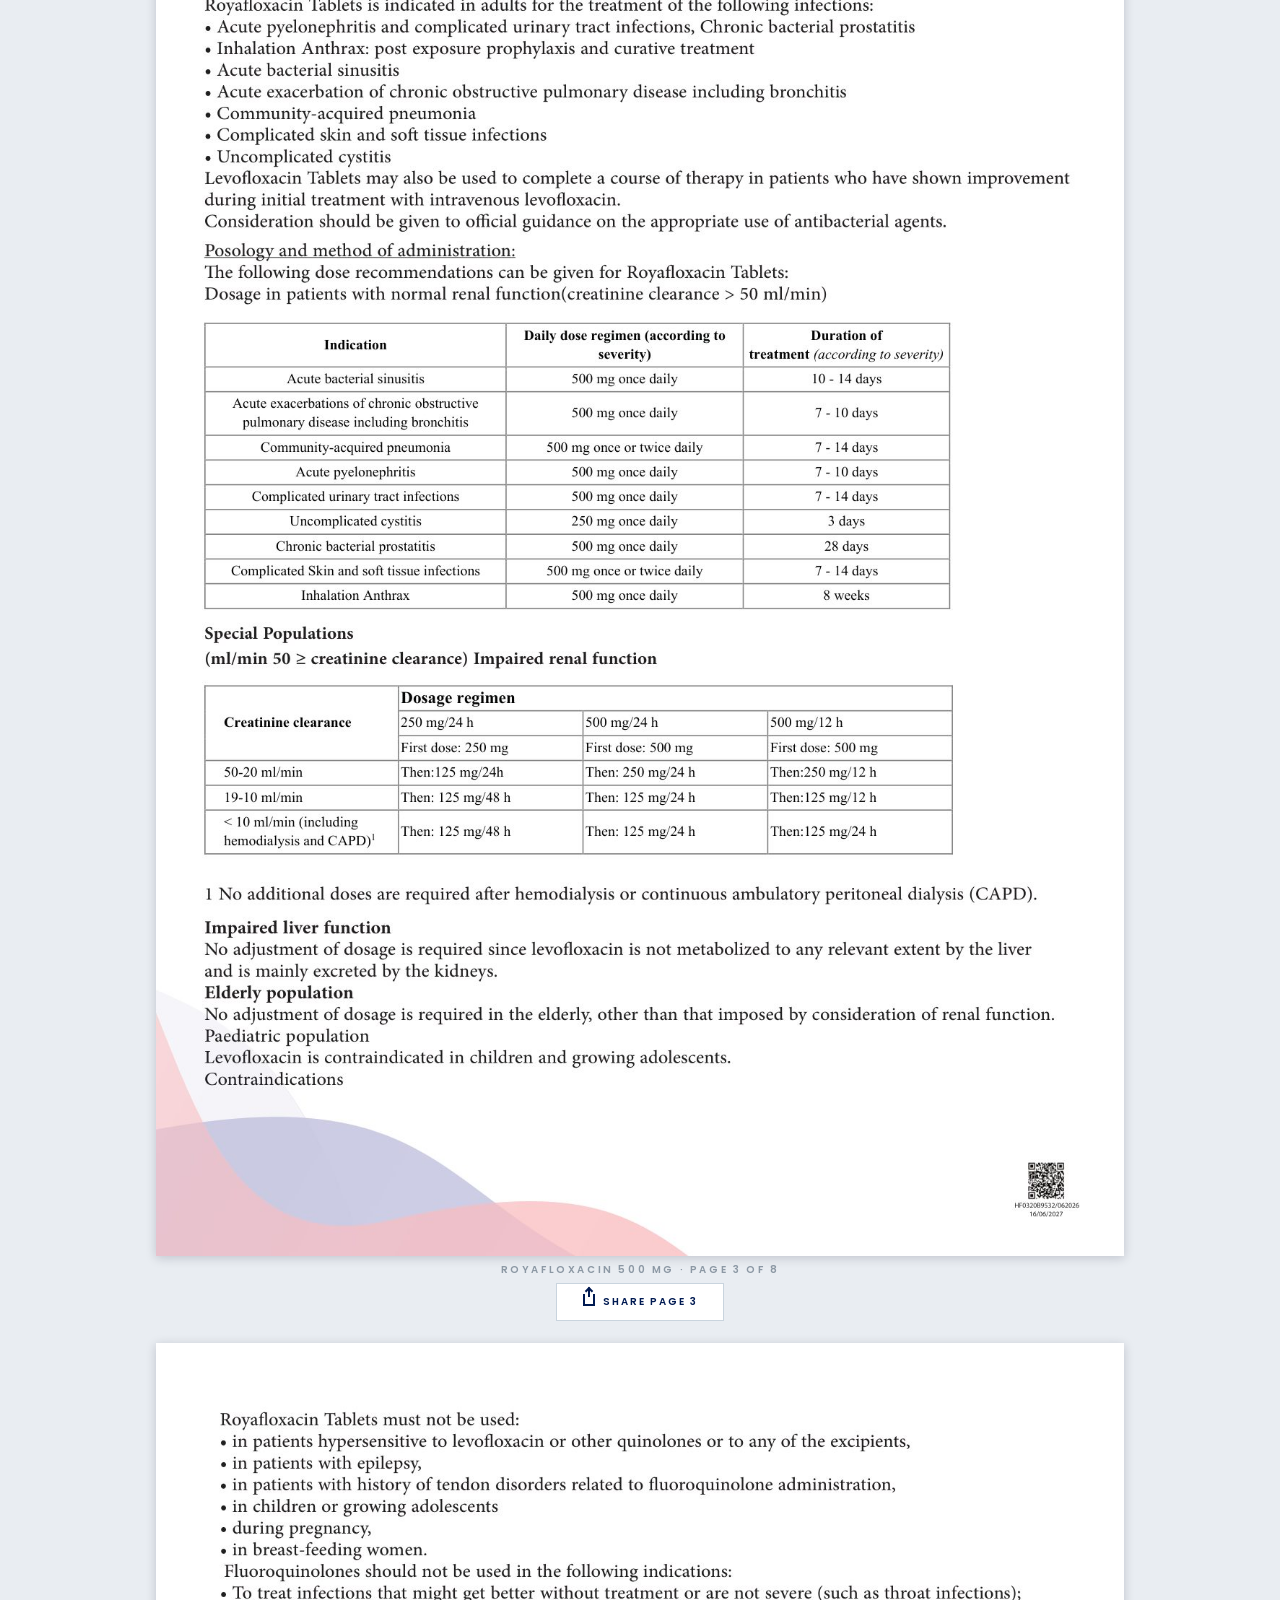
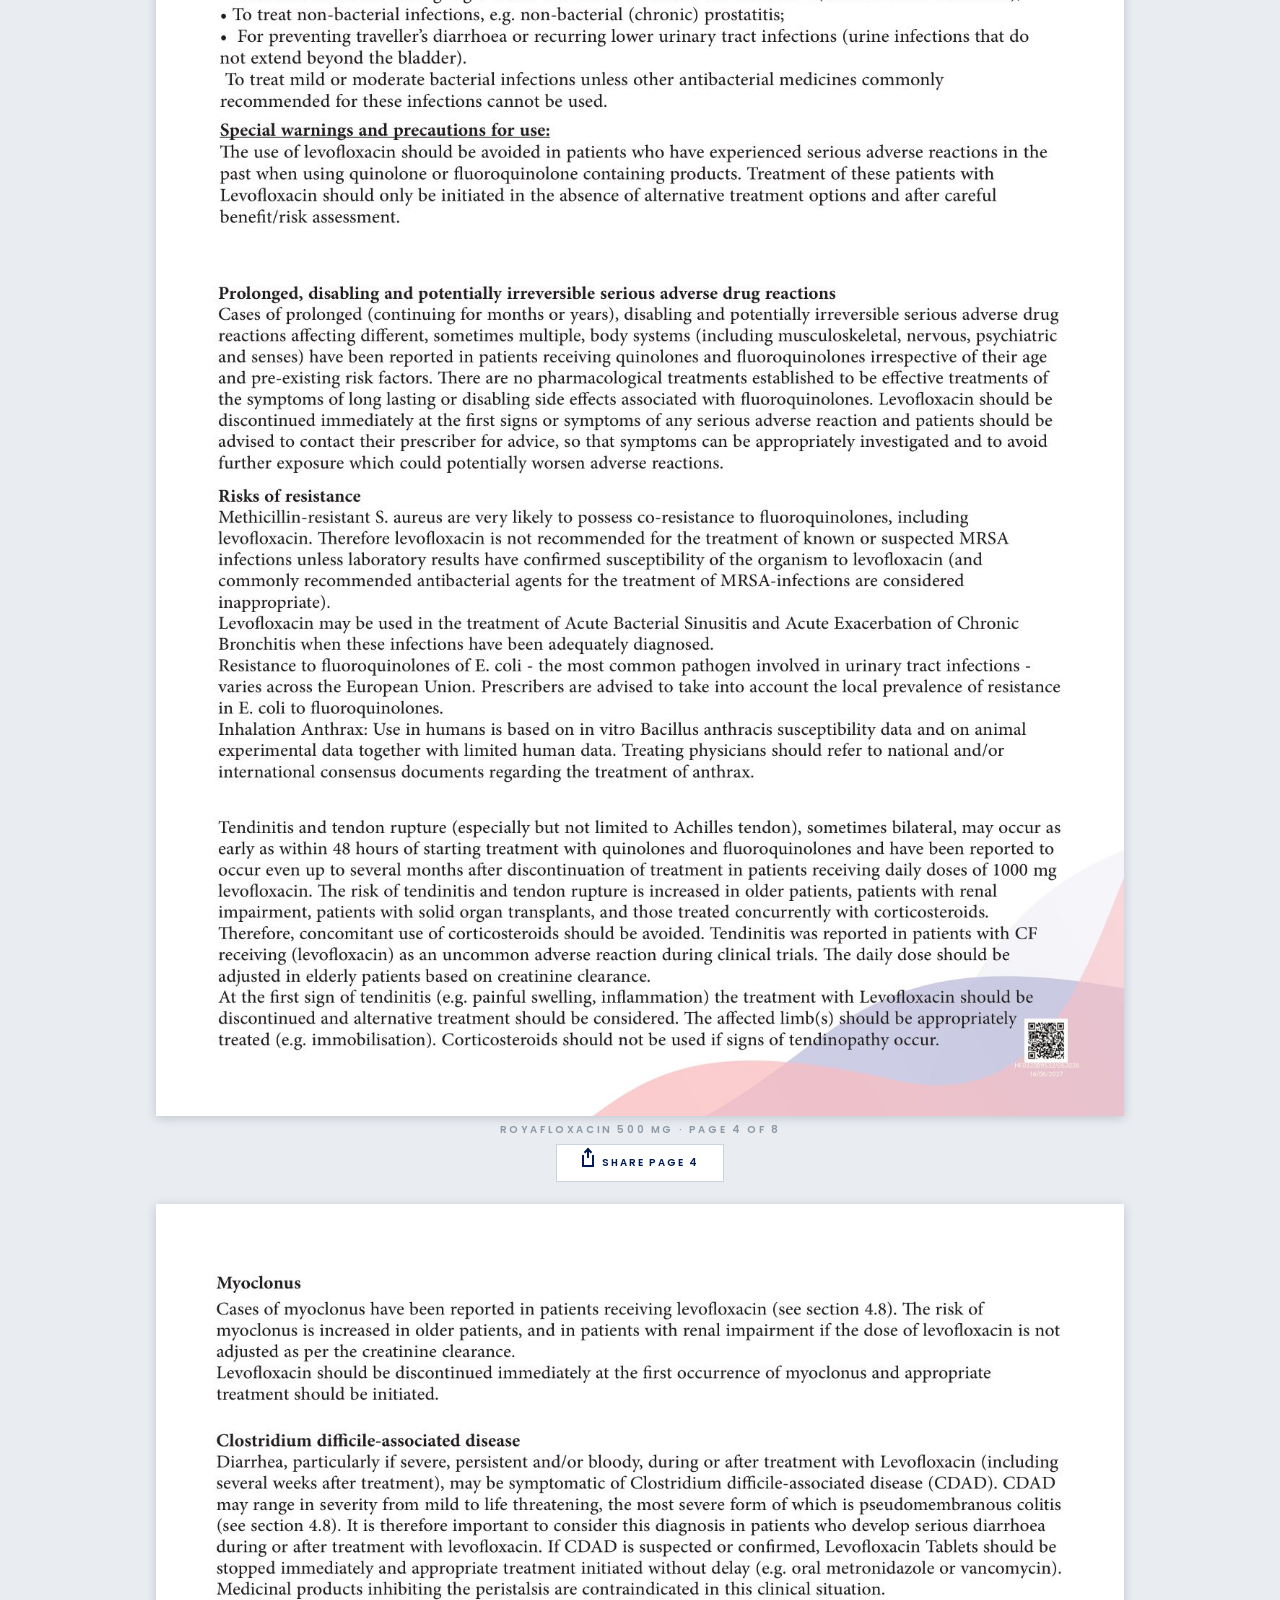
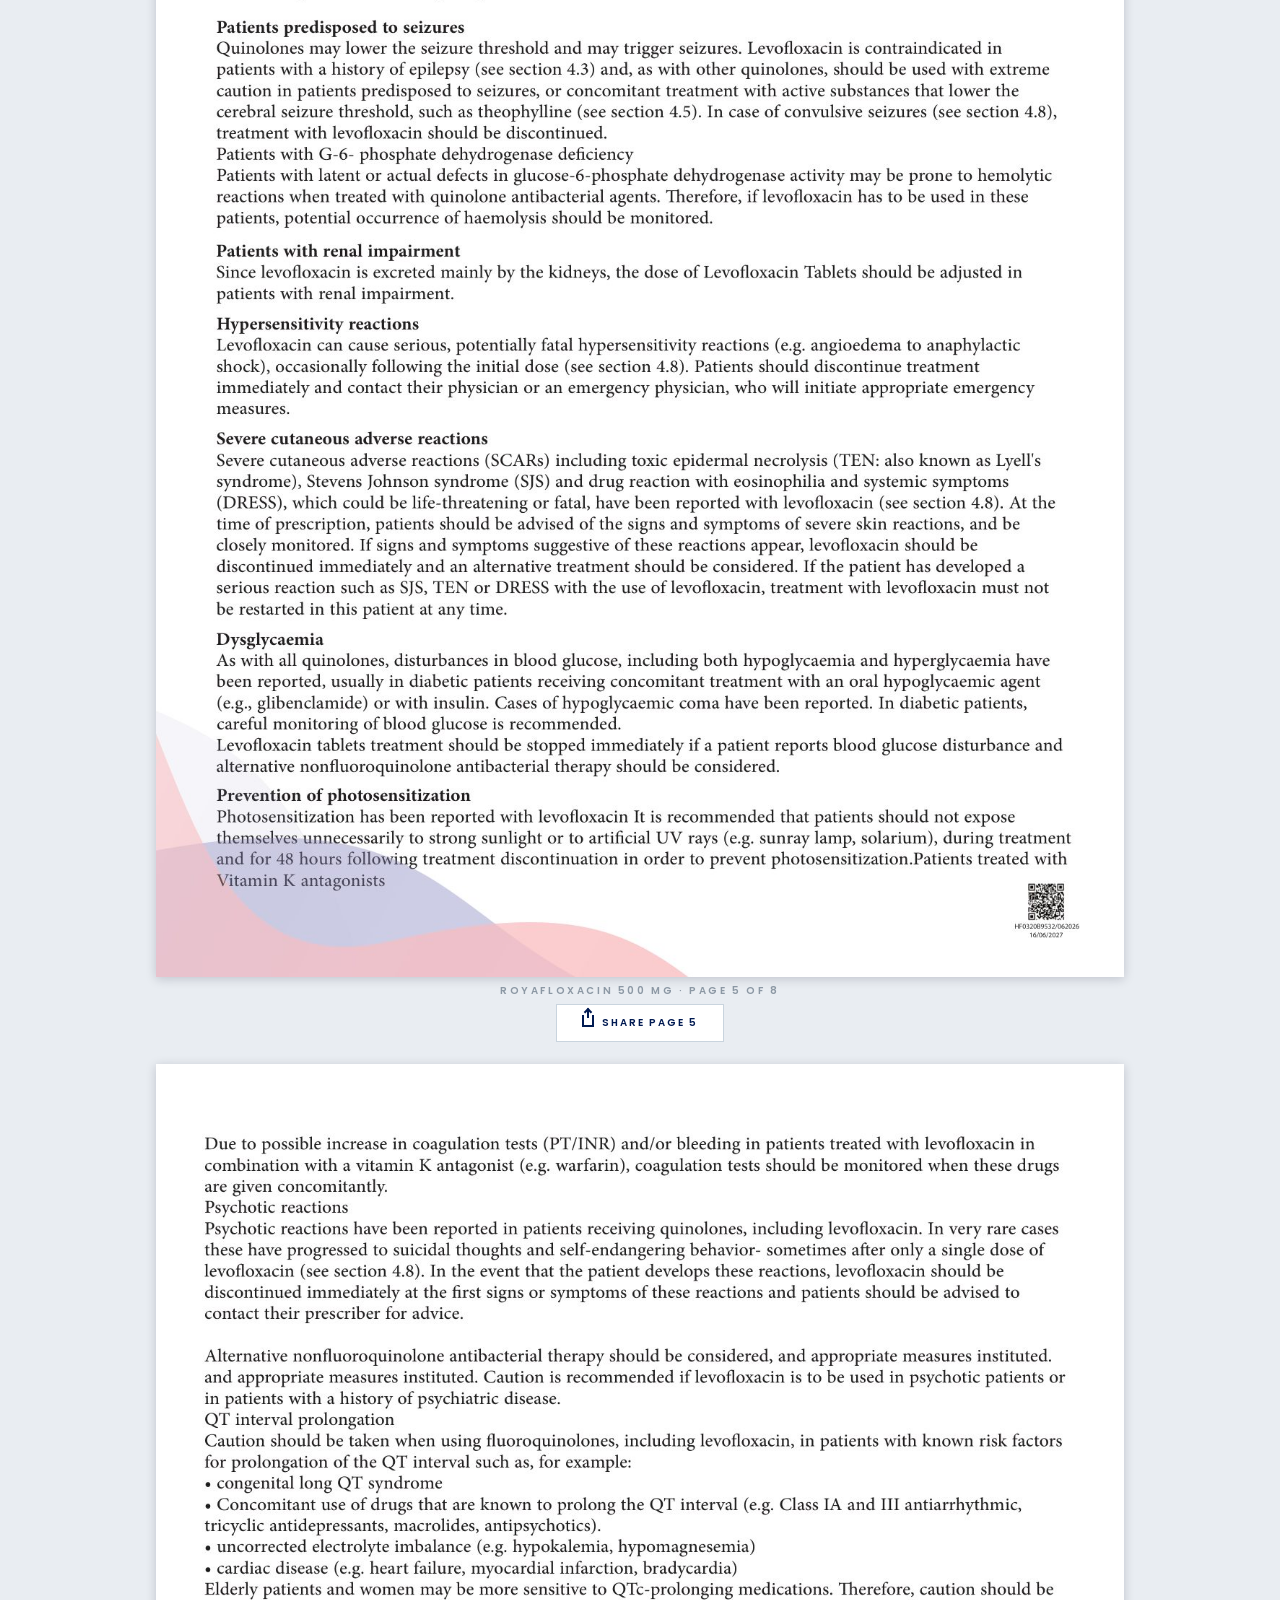
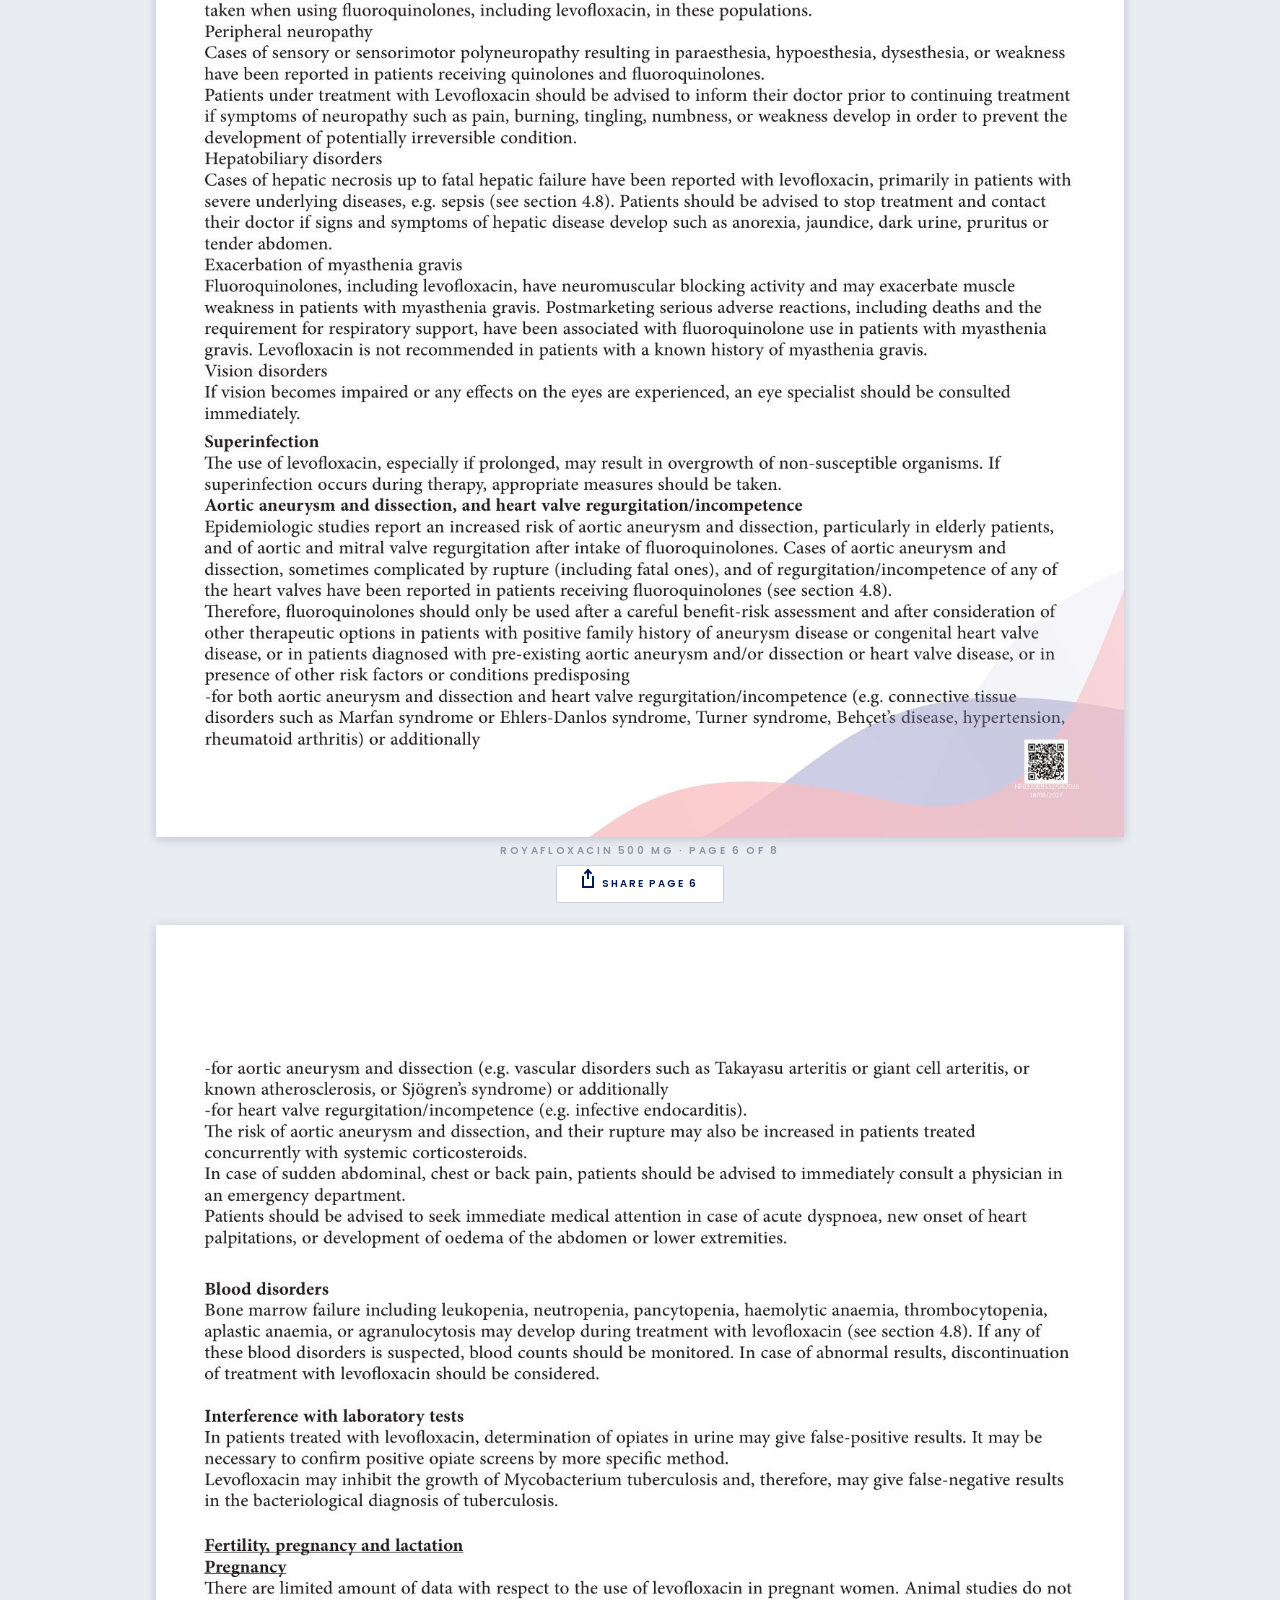
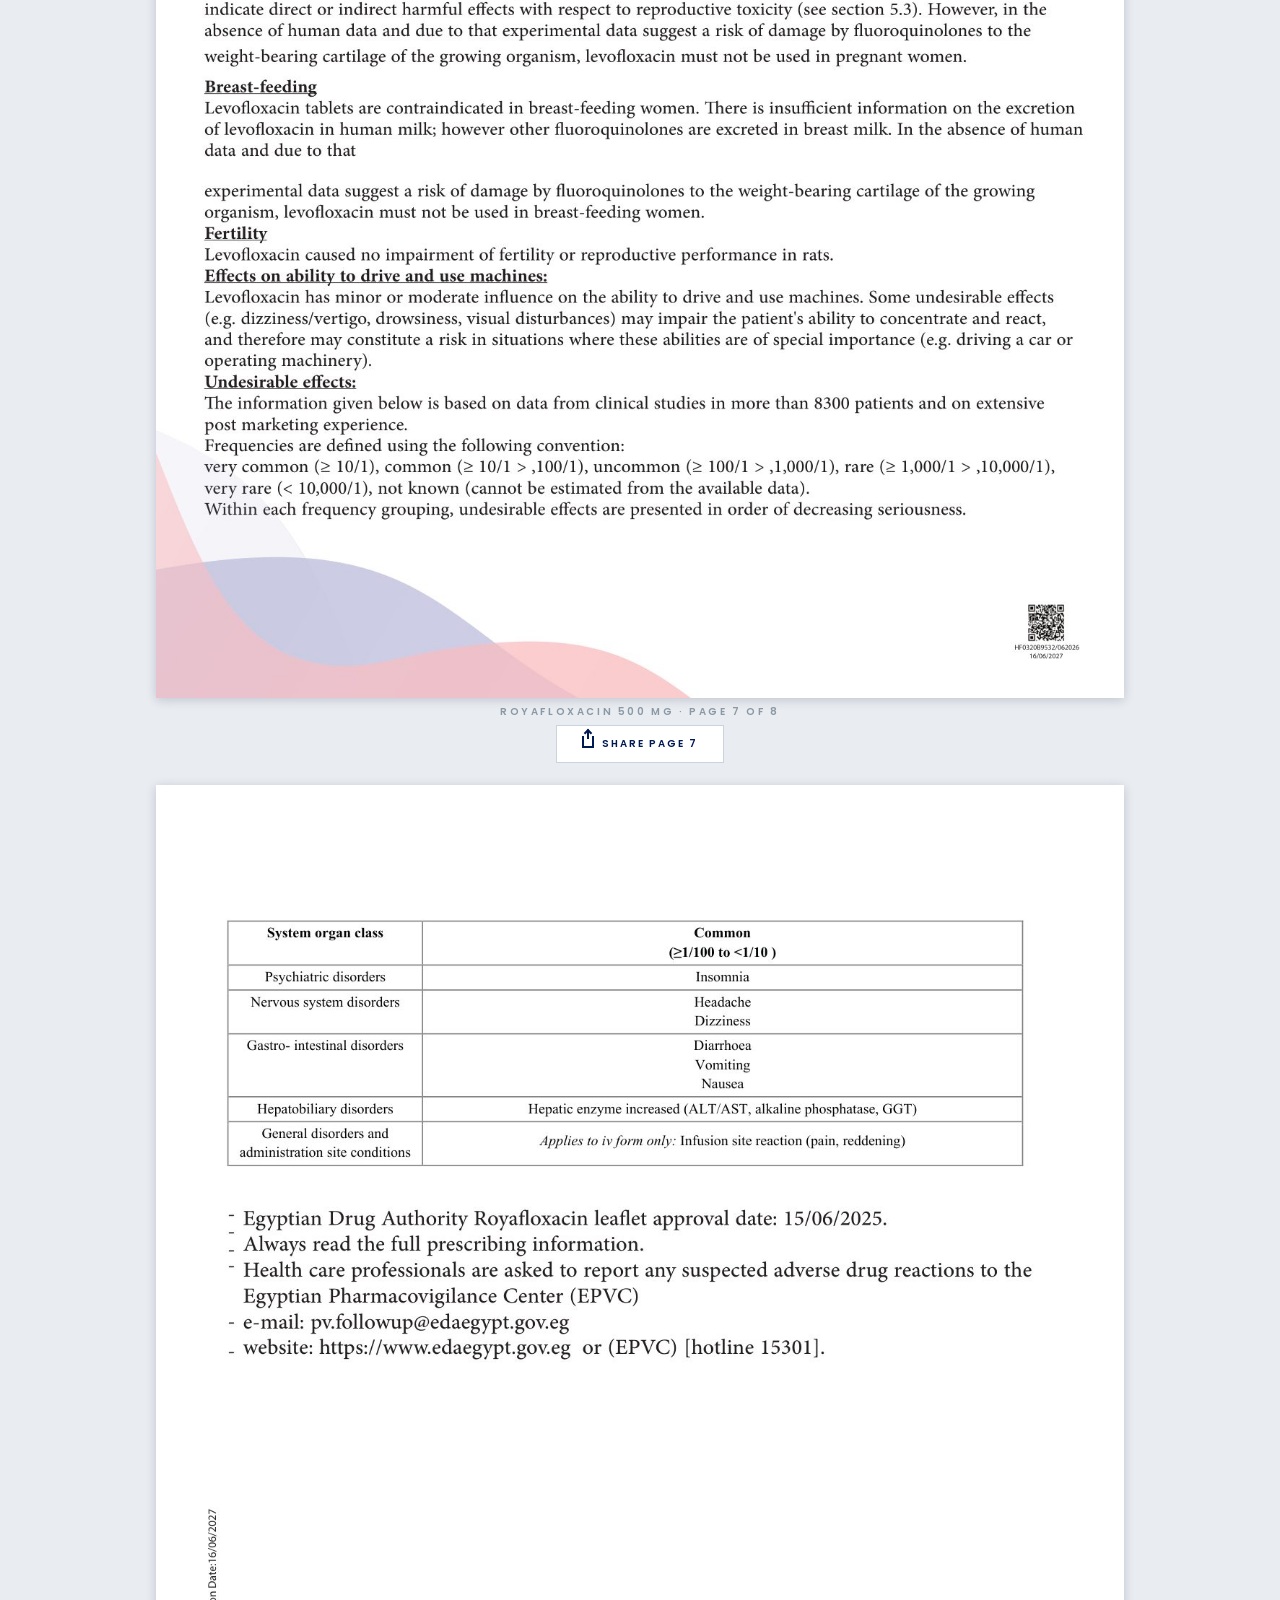
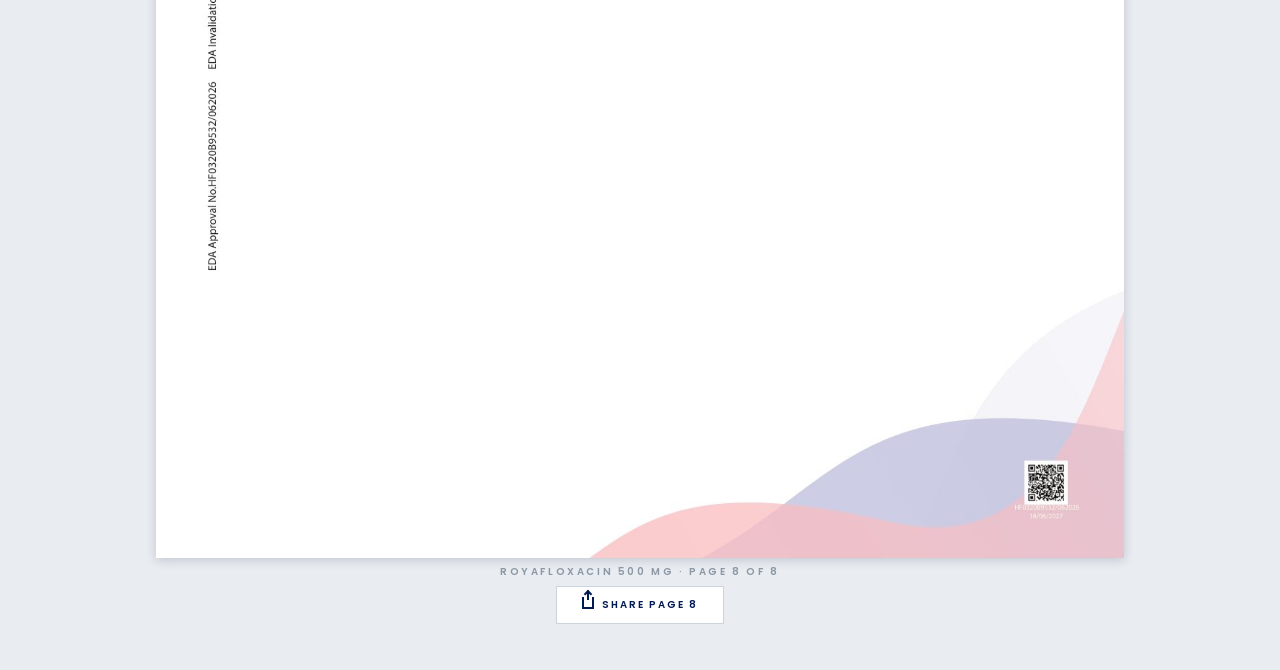
<file: docs/viewer.html>
<!DOCTYPE html>
<html lang="en">
<head>
<meta charset="utf-8">
<meta name="viewport" content="width=device-width, initial-scale=1, minimum-scale=1, maximum-scale=5, user-scalable=yes">
<title>Approved leaflets</title>
<link rel="stylesheet" href="css/app.css">
<style>
  body { max-width: none; background: #e9edf2; }
  .bar .bar-in { max-width: none; }
  .seg { position: fixed; top: 56px; left: 0; right: 0; z-index: 40; }
  .pages { padding-top: 116px; max-width: 760px; margin: 0 auto; }
  .pages .pn { margin: -6px 0 6px; }
  .shr { display: block; width: 168px; margin: 0 auto 22px; text-align: center; line-height: 36px; border: 1px solid #c9d4de; background: #fff; color: #001a52; font-size: 10px; font-weight: 600; letter-spacing: .2em; text-transform: uppercase; }
  .shr:active { background: #f2f6fb; }
  .shr i { display: inline-block; width: 12px; height: 12px; margin-right: 8px; vertical-align: -1px; border: 2px solid #001a52; border-top: 0; position: relative; }
  .shr i:before { content: ""; position: absolute; left: 3px; top: -6px; width: 2px; height: 9px; background: #001a52; }
  .shr i:after { content: ""; position: absolute; left: 1px; top: -6px; width: 4px; height: 4px; border-left: 2px solid #001a52; border-top: 2px solid #001a52; -webkit-transform: rotate(45deg); transform: rotate(45deg); }
  .shr.all { width: auto; display: inline-block; margin: 0 0 0 8px; padding: 0 12px; line-height: 30px; vertical-align: middle; }
  .hint { line-height: 30px; }
  @media (min-width: 700px) { .pages { max-width: 1000px; padding-left: 16px; padding-right: 16px; } }
</style>
<link rel="manifest" href="manifest.webmanifest">
<meta name="theme-color" content="#001a52">
<meta name="apple-mobile-web-app-capable" content="yes">
<meta name="mobile-web-app-capable" content="yes">
<meta name="apple-mobile-web-app-status-bar-style" content="black">
<meta name="apple-mobile-web-app-title" content="Sato Anti-Inf.">
<link rel="apple-touch-icon" href="apple-touch-icon.png">
<link rel="icon" type="image/png" href="favicon.png">
<link rel="stylesheet" href="web.css">
</head>
<body>
  <div class="bar"><div class="bar-in">
    <a class="back" href="index.html" id="back" aria-label="Back"></a>
    <span class="ttl">Approved leaflets</span>
    <span class="tag micro">HCP only</span>
  </div><div class="seam"></div></div>
  <div class="seg"><a class="r" href="#roya" id="t-roya">Royafloxacin · 8 pages</a><a class="s" href="#sag" id="t-sag">Saginkgo · 2 pages</a></div>
  <div class="pages" id="pages"></div>
<script>
(function () {
  var docs = { roya: 8, sag: 2 };
  var names = { roya: 'Royafloxacin 500 mg', sag: 'Saginkgo 120 mg' };
  // Only the leaflets of the products the chosen speciality sees (js/sp.js).
  var sp = null;
  try { sp = window.localStorage.getItem('sato-sp'); } catch (e) {}
  var allow = { uro: ['roya'], chest: ['roya'], im: ['roya', 'sag'], ent: ['roya', 'sag'], neuro: ['sag'], surg: ['roya'] }[sp] || ['roya', 'sag'];
  if (allow.length === 1) {
    document.getElementById(allow[0] === 'roya' ? 't-sag' : 't-roya').style.display = 'none';
    document.getElementById('t-' + allow[0]).style.width = '100%';
  }
  function show() {
    var d = (location.hash || '#' + allow[0]).substring(1);
    if (!docs[d] || (',' + allow.join(',') + ',').indexOf(',' + d + ',') < 0) d = allow[0];
    document.getElementById('t-roya').className = 'r' + (d === 'roya' ? ' on' : '');
    document.getElementById('t-sag').className = 's' + (d === 'sag' ? ' on' : '');
    var html = '<div class="hint">Pinch to zoom. These are the approved flyers, unchanged.' +
               '<a class="shr all" href="sato://share/' + d + '/all"><i></i>Share all ' + docs[d] + ' pages</a></div>';
    for (var i = 1; i <= docs[d]; i++) {
      html += '<img src="pages/' + d + '-' + i + '.jpg" alt="' + names[d] + ', page ' + i + '">' +
              '<div class="pn micro">' + names[d] + ' · page ' + i + ' of ' + docs[d] + '</div>' +
              '<a class="shr" href="sato://share/' + d + '/' + i + '"><i></i>Share page ' + i + '</a>';
    }
    document.getElementById('pages').innerHTML = html;
    window.scrollTo(0, 0);
  }
  document.getElementById('back').onclick = function (e) {
    if (history.length > 1) { e.preventDefault(); history.back(); }
  };
  var tabs = [document.getElementById('t-roya'), document.getElementById('t-sag')];
  for (var t = 0; t < tabs.length; t++) tabs[t].onclick = function (e) { e.preventDefault(); location.replace(this.getAttribute('href')); };
  window.addEventListener('hashchange', show, false);
  show();
})();
</script>
<script src="web.js"></script>
</body>
</html>
</file>
<file: docs/css/app.css>
/* Sato Pharma — Anti-Infective detail aid.
   Written for every Android WebView back to 4.1: no CSS variables, no calc(),
   no vw units, prefixed flexbox and gradients, block layout first. */

@font-face { font-family: "Poppins"; font-weight: 300; src: url(../fonts/Poppins-Light.ttf) format("truetype"); }
@font-face { font-family: "Poppins"; font-weight: 400; src: url(../fonts/Poppins-Regular.ttf) format("truetype"); }
@font-face { font-family: "Poppins"; font-weight: 500; src: url(../fonts/Poppins-Medium.ttf) format("truetype"); }
@font-face { font-family: "Poppins"; font-weight: 600; src: url(../fonts/Poppins-SemiBold.ttf) format("truetype"); }
@font-face { font-family: "Poppins"; font-weight: 700; src: url(../fonts/Poppins-Bold.ttf) format("truetype"); }
@font-face { font-family: "Playfair"; font-weight: 700; src: url(../fonts/Playfair-700.woff) format("woff"); }
@font-face { font-family: "Playfair"; font-weight: 900; src: url(../fonts/Playfair-900.woff) format("woff"); }

* { margin: 0; padding: 0; -webkit-box-sizing: border-box; box-sizing: border-box; -webkit-tap-highlight-color: rgba(0,0,0,0); }
html { background: #000a26; -webkit-text-size-adjust: 100%; }
body { background: #f4f6f9; color: #0a1322; font-family: "Poppins", "Roboto", "Helvetica Neue", Arial, sans-serif; font-size: 15px; line-height: 1.55; font-weight: 400; max-width: 640px; margin: 0 auto; min-height: 100%; overflow-x: hidden; }
img { display: block; max-width: 100%; border: 0; }
a { color: #0384db; text-decoration: none; }
b, strong { font-weight: 600; }
sup { font-size: 62%; line-height: 0; vertical-align: super; }

.view { display: none; }
.view.on { display: block; }

/* ---------- micro voice ---------- */
.micro { font-size: 10px; font-weight: 600; letter-spacing: .26em; text-transform: uppercase; }
.eyebrow { color: #67c2f6; }
.soft { color: #69757e; }

/* ---------- top bar (fixed) ---------- */
.bar { position: fixed; top: 0; left: 0; right: 0; z-index: 50; height: 56px; background: #00154b; background: rgba(0,16,58,.97); border-bottom: 1px solid rgba(255,255,255,.08); }
.bar-in { position: relative; max-width: 640px; height: 56px; margin: 0 auto; padding: 0 16px; }
.bar .logo { position: absolute; left: 16px; top: 15px; height: 26px; }
.bar .back { position: absolute; left: 4px; top: 4px; width: 48px; height: 48px; display: block; }
.bar .back:before { content: ""; position: absolute; left: 20px; top: 19px; width: 10px; height: 10px; border-left: 2px solid #fff; border-bottom: 2px solid #fff; -webkit-transform: rotate(45deg); transform: rotate(45deg); }
.bar .ttl { position: absolute; left: 56px; right: 96px; top: 0; line-height: 56px; color: #fff; font-weight: 600; font-size: 16px; white-space: nowrap; overflow: hidden; text-overflow: ellipsis; }
.bar .tag { position: absolute; right: 16px; top: 21px; color: #67c2f6; font-size: 9px; letter-spacing: .2em; }
.seam { height: 4px; background: #d20000; background: -webkit-linear-gradient(left, #d20000 50%, #0384db 50%); background: linear-gradient(to right, #d20000 50%, #0384db 50%); }
.bar .seam { position: absolute; left: 0; right: 0; bottom: -1px; height: 2px; }
.pad-top { height: 56px; }

/* ---------- navy field ---------- */
.field { position: relative; overflow: hidden; color: #fff; background: #001a52;
  background: -webkit-radial-gradient(50% 18%, ellipse cover, #00307a 0%, #001a52 46%, #000c2e 100%);
  background: radial-gradient(ellipse at 50% 18%, #00307a 0%, #001a52 46%, #000c2e 100%); }
.field .frame { position: absolute; left: 10px; right: 10px; top: 10px; bottom: 10px; border: 1px solid rgba(255,255,255,.10); pointer-events: none; }
.field .frame:after { content: ""; position: absolute; left: 4px; right: 4px; top: 4px; bottom: 4px; border: 1px solid rgba(255,255,255,.05); }
.field .wm { position: absolute; right: -6px; bottom: 6px; width: 62%; opacity: .06; }

.ruleset { width: 220px; height: 10px; margin: 16px auto; position: relative; }
.ruleset:before, .ruleset:after { content: ""; position: absolute; top: 4px; height: 2px; width: 100px; }
.ruleset:before { left: 0; background: #d20000; }
.ruleset:after { right: 0; background: #0384db; }
.ruleset i { position: absolute; left: 105px; top: 0; width: 8px; height: 8px; margin-top: 1px; background: #fff; -webkit-transform: rotate(45deg); transform: rotate(45deg); }
.ruleset.l { margin-left: 0; }

/* ---------- home ---------- */
.home-hero { padding: 40px 24px 0; text-align: center; }
.home-hero .eyebrow { margin-bottom: 14px; }
.home-hero h1 { font-family: "Playfair", Georgia, serif; font-weight: 900; font-size: 40px; line-height: 1.04; letter-spacing: -.005em; text-shadow: 0 2px 18px rgba(0,0,0,.35); }
.home-hero h1 .plus { display: block; font-size: 26px; color: #67c2f6; margin: 4px 0; font-weight: 700; }
.home-hero .sub { font-size: 13px; color: #c9d6ea; font-weight: 300; letter-spacing: .02em; }
.packs { position: relative; height: 190px; margin: 26px auto 0; max-width: 380px; }
.packs img { position: absolute; bottom: 18px; -webkit-box-reflect: below 1px -webkit-linear-gradient(top, rgba(255,255,255,0) 62%, rgba(255,255,255,.22) 100%); }
.packs .p-roya { left: 0; width: 49%; z-index: 2; }
.packs .p-sag { right: 0; width: 47%; }
.home-hero .hcp { padding: 6px 0 26px; color: #8fa6c8; font-size: 9px; }
.seam8 { height: 8px; }

.foot-white { background: #fff; padding: 22px 16px 8px; position: relative; overflow: hidden; }
.foot-white .wm { position: absolute; right: -4px; top: -2px; width: 58%; opacity: .07; }
.sec-label { color: #8c98a4; margin: 6px 0 12px; }

.tile { display: block; position: relative; background: #fff; border: 1px solid #dde4e8; margin-bottom: 12px; padding: 16px 36px 16px 112px; min-height: 108px; color: #0a1322; }
.tile:active { background: #f2f6fb; }
.tile .rule { position: absolute; left: 0; top: 0; bottom: 0; width: 4px; }
.tile.r .rule { background: #d20000; }
.tile.s .rule { background: #0384db; }
.tile.k .rule { background: #001a52; }
.tile .pic { position: absolute; left: 14px; top: 50%; width: 86px; margin-top: -32px; }
.tile .pic.doc { width: 54px; left: 30px; margin-top: -36px; }
.tile .nm { font-family: "Playfair", Georgia, serif; font-weight: 700; font-size: 22px; line-height: 1.15; }
.tile.s .nm { font-family: "Poppins", sans-serif; font-weight: 700; color: #0f5ea8; }
.tile.r .nm em { font-style: normal; color: #d20000; font-size: 15px; }
.tile .gn { font-size: 12px; color: #69757e; margin-top: 2px; }
.tile .go { margin-top: 8px; font-size: 10px; letter-spacing: .22em; font-weight: 600; text-transform: uppercase; }
.tile.r .go { color: #d20000; }
.tile.s .go { color: #0384db; }
.tile.k .go { color: #001a52; }
.tile .chev { position: absolute; right: 16px; top: 50%; margin-top: -5px; width: 10px; height: 10px; border-right: 2px solid #b5c0cc; border-top: 2px solid #b5c0cc; -webkit-transform: rotate(45deg); transform: rotate(45deg); }

.base { background: #000a26; color: #7f8fb0; padding: 14px 16px 18px; font-size: 9px; letter-spacing: .2em; text-transform: uppercase; font-weight: 600; overflow: hidden; }
.base .l { float: left; }
.base .r { float: right; }
.contact { background: #000a26; color: #a9b6cf; padding: 22px 16px 6px; font-size: 12.5px; line-height: 1.6; border-top: 1px solid rgba(255,255,255,.06); }
.contact .micro { color: #67c2f6; margin-bottom: 8px; }
.contact a { color: #fff; }
.contact img { height: 24px; margin-bottom: 14px; }

/* ---------- product hero ---------- */
.p-hero { padding: 26px 20px 0; }
.p-hero .hcp { color: #67c2f6; font-size: 9px; margin-bottom: 18px; }
.p-hero h1 { font-family: "Playfair", Georgia, serif; font-weight: 900; font-size: 44px; line-height: 1; text-shadow: 0 2px 18px rgba(0,0,0,.35); }
.p-hero .str { font-family: "Playfair", Georgia, serif; font-weight: 700; font-size: 26px; color: #ff5c5c; margin-top: 4px; }
.p-hero .gen { margin-top: 12px; font-size: 14px; color: #dbe5f3; font-weight: 300; }
.p-hero .gen b { color: #fff; font-weight: 600; }
.p-hero .pack { width: 72%; max-width: 330px; margin: -4px 0 0 auto; position: relative; z-index: 2; -webkit-box-reflect: below 1px -webkit-linear-gradient(top, rgba(255,255,255,0) 64%, rgba(255,255,255,.2) 100%); }
.p-hero .spacer { height: 30px; }

#sag .p-hero h1 { font-family: "Poppins", sans-serif; font-weight: 700; font-size: 46px; letter-spacing: -.01em; }
#sag .p-hero .str { font-family: "Poppins", sans-serif; font-weight: 600; font-size: 20px; color: #63bcf4; }
#sag .leaf { position: absolute; right: -54px; top: -44px; width: 150px; opacity: .55; z-index: 0 !important; }
#sag .p-hero .hcp { position: relative; z-index: 2; }
.orbs { margin: 22px 0 0; height: 84px; position: relative; }
.orb { position: absolute; top: 0; width: 84px; height: 84px; border-radius: 50%; overflow: hidden; border: 2px solid rgba(255,255,255,.75); background-size: cover; background-position: center; -webkit-box-shadow: 0 6px 18px rgba(0,0,0,.35); box-shadow: 0 6px 18px rgba(0,0,0,.35); }
.orb.o1 { left: 0; } .orb.o2 { left: 22%; } .orb.o3 { left: 44%; } .orb.o4 { left: 66%; }

/* section chips */
.chips { position: fixed; top: 56px; left: 0; right: 0; z-index: 40; background: #fff; border-bottom: 1px solid #dde4e8; white-space: nowrap; overflow-x: auto; overflow-y: hidden; -webkit-overflow-scrolling: touch; max-width: 640px; margin: 0 auto; }
.chips a { display: inline-block; padding: 0 14px; line-height: 44px; font-size: 10.5px; font-weight: 600; letter-spacing: .16em; text-transform: uppercase; color: #69757e; border-bottom: 2px solid transparent; }
.chips a.on { color: #0a1322; border-bottom-color: #d20000; }
#sag .chips a.on { border-bottom-color: #0384db; }
.pad-chips { height: 100px; }

/* ---------- content blocks ---------- */
.sec { padding: 28px 16px 8px; }
.sec.white { background: #fff; }
.sec h2 { font-size: 21px; line-height: 1.25; font-weight: 700; color: #0a1322; margin-bottom: 14px; }
.sec h2 .rl { display: block; width: 34px; height: 3px; margin-bottom: 12px; }
.r-sec h2 .rl { background: #d20000; }
.s-sec h2 .rl { background: #0384db; }
.sec h3 { font-size: 15px; font-weight: 600; margin: 18px 0 6px; color: #001a52; }
.sec p { margin-bottom: 10px; font-size: 14.5px; color: #26313f; }
.sec .note { font-size: 12px; color: #69757e; }
.anchor { position: relative; top: -104px; display: block; height: 0; }

.ticks li { list-style: none; position: relative; padding: 9px 0 9px 26px; border-bottom: 1px solid #e8edf1; font-size: 14.5px; }
.ticks li:before { content: ""; position: absolute; left: 3px; top: 15px; width: 10px; height: 5px; border-left: 2px solid #d20000; border-bottom: 2px solid #d20000; -webkit-transform: rotate(-45deg); transform: rotate(-45deg); }
.s-sec .ticks li:before { border-color: #0384db; }
.dots li { list-style: none; position: relative; padding: 5px 0 5px 20px; font-size: 14.5px; color: #26313f; }
.dots li:before { content: ""; position: absolute; left: 4px; top: 13px; width: 6px; height: 6px; background: #d20000; -webkit-transform: rotate(45deg); transform: rotate(45deg); }

/* mosaic */
.mosaic { overflow: hidden; margin: 0 -2px; }
.mosaic .m { float: left; width: 50%; padding: 2px; }
.mosaic .ph { height: 150px; background-size: cover; background-position: center; position: relative; }
.mosaic .cap { position: absolute; left: 0; right: 0; bottom: 0; padding: 22px 10px 8px; color: #fff; font-size: 11.5px; font-weight: 600; line-height: 1.3;
  background: -webkit-linear-gradient(top, rgba(0,10,38,0), rgba(0,10,38,.88)); background: linear-gradient(to bottom, rgba(0,10,38,0), rgba(0,10,38,.88)); }

/* dose cards */
.dose { background: #fff; border: 1px solid #dde4e8; border-left: 4px solid #d20000; padding: 12px 14px; margin-bottom: 8px; overflow: hidden; }
.dose .ind { font-weight: 600; font-size: 14.5px; color: #0a1322; margin-bottom: 6px; }
.dose .kv { float: left; width: 58%; }
.dose .kv + .kv { width: 42%; }
.dose .k { font-size: 9px; font-weight: 600; letter-spacing: .2em; text-transform: uppercase; color: #8c98a4; }
.dose .v { font-size: 14px; color: #d20000; font-weight: 600; }
.dose .kv + .kv .v { color: #001a52; }

/* tables */
.tbl-wrap { overflow-x: auto; -webkit-overflow-scrolling: touch; margin: 8px 0 6px; border: 1px solid #dde4e8; background: #fff; }
table { border-collapse: collapse; width: 100%; font-size: 12.5px; }
th { background: #001a52; color: #fff; font-weight: 600; text-align: left; padding: 9px 8px; font-size: 11px; line-height: 1.3; vertical-align: bottom; }
th.sub { background: #0d2c6b; font-weight: 500; }
td { padding: 9px 8px; border-top: 1px solid #e8edf1; vertical-align: top; color: #26313f; line-height: 1.4; }
td.k { font-weight: 600; color: #0a1322; }
tr:nth-child(even) td { background: #f8fafc; }
.hl { color: #d20000; font-weight: 600; }

/* special population cards */
.pop { background: #fff; border: 1px solid #dde4e8; padding: 14px; margin-bottom: 8px; }
.pop .micro { color: #d20000; margin-bottom: 4px; }
.pop p { margin: 0; font-size: 14px; }

/* accordion */
.acc { background: #fff; border: 1px solid #dde4e8; margin-bottom: 6px; }
.acc .hd { position: relative; display: block; padding: 14px 44px 14px 14px; font-weight: 600; font-size: 14.5px; color: #0a1322; line-height: 1.35; }
.acc .hd:after { content: ""; position: absolute; right: 18px; top: 50%; margin-top: -7px; width: 8px; height: 8px; border-right: 2px solid #8c98a4; border-bottom: 2px solid #8c98a4; -webkit-transform: rotate(45deg); transform: rotate(45deg); }
.acc.open .hd:after { margin-top: -2px; -webkit-transform: rotate(-135deg); transform: rotate(-135deg); }
.acc .bd { display: none; padding: 0 14px 12px; border-top: 1px solid #eef2f5; }
.acc.open .bd { display: block; }
.acc .bd p, .acc .bd li { font-size: 14px; }
.acc .bd p:first-child { margin-top: 12px; }
.acc.warn .hd { border-left: 4px solid #d20000; }

/* box warning */
.alert { background: #fff5f5; border: 1px solid #f3c9c9; border-left: 4px solid #d20000; padding: 14px; margin: 6px 0 12px; }
.alert p { font-size: 14px; margin-bottom: 6px; }

/* approval strip */
.approval { background: #fff; border: 1px solid #dde4e8; padding: 16px; overflow: hidden; }
.approval .qr { float: right; width: 104px; height: 104px; margin-left: 12px; image-rendering: -webkit-optimize-contrast; image-rendering: pixelated; }
.approval .micro { color: #8c98a4; margin-bottom: 2px; }
.approval .val { font-weight: 600; font-size: 15px; margin-bottom: 10px; color: #001a52; }
.btn { display: inline-block; background: #001a52; color: #fff; padding: 11px 16px; font-size: 10.5px; font-weight: 600; letter-spacing: .2em; text-transform: uppercase; margin: 4px 6px 4px 0; }
.btn.red { background: #d20000; }
.btn.blue { background: #0384db; }
.btn.ghost { background: transparent; color: #001a52; border: 1px solid #001a52; padding: 10px 15px; }
.btn:active { opacity: .8; }

.refs li { font-size: 12px; color: #69757e; margin: 0 0 8px 18px; line-height: 1.5; }

/* ---------- Saginkgo specifics ---------- */
.claim { color: #fff; padding: 18px 16px; margin: 0 0 14px; font-weight: 600; font-size: 16.5px; line-height: 1.4; position: relative;
  background: #0384db; background: -webkit-linear-gradient(left, #0f5ea8, #1b9ee6); background: linear-gradient(to right, #0f5ea8, #1b9ee6); }
.claim.deep { background: #0c3f86; background: -webkit-linear-gradient(left, #082f6e, #1660b0); background: linear-gradient(to right, #082f6e, #1660b0); }
.claim:before { content: ""; position: absolute; left: 0; top: 0; bottom: 0; width: 4px; background: #fff; opacity: .5; }
.chart { background: #fff; border: 1px solid #dde4e8; padding: 14px 10px 10px; margin-bottom: 10px; }
.chart svg { display: block; width: 100%; height: auto; }
.legend { text-align: center; font-size: 11.5px; color: #26313f; margin-top: 4px; }
.legend span { display: inline-block; margin: 2px 8px; }
.legend i { display: inline-block; width: 11px; height: 11px; vertical-align: -1px; margin-right: 5px; }
.callout { background: #001a52; color: #fff; padding: 16px; margin: 0 0 12px; font-size: 14.5px; line-height: 1.55; font-weight: 500; border-left: 4px solid #0384db; }
.stat { overflow: hidden; background: #fff; border: 1px solid #dde4e8; padding: 14px 16px; margin-bottom: 12px; }
.stat .n { float: left; font-size: 32px; line-height: 1; font-weight: 700; color: #0384db; margin-right: 14px; letter-spacing: -.01em; }
.stat .t { overflow: hidden; font-size: 12.5px; color: #26313f; padding-top: 2px; }

.dosebig { background: #fff; border: 1px solid #dde4e8; padding: 20px 16px; overflow: hidden; position: relative; }
.dosebig .micro { color: #0384db; }
.dosebig .n { font-size: 40px; font-weight: 700; color: #0f5ea8; line-height: 1.1; margin-top: 4px; }
.dosebig .n span { font-weight: 300; font-size: 26px; color: #0a1322; }
.dosebig img { position: absolute; right: 16px; top: 26px; width: 72px; }

.grid { overflow: hidden; margin: 0 -5px; }
.grid .g { float: left; width: 50%; padding: 5px; }
.grid .gi { background: #fff; border: 1px solid #dde4e8; height: 178px; padding: 10px 10px 12px; text-align: center; }
.grid .gi .im { height: 100px; background-size: contain; background-position: center; background-repeat: no-repeat; margin-bottom: 8px; }
.grid .gi .tx { font-size: 12.5px; font-weight: 600; color: #0f3f7a; line-height: 1.35; }
.grid .g.wide { width: 100%; }
.grid .g.wide .gi { height: auto; overflow: hidden; text-align: left; padding: 12px; }
.grid .g.wide .gi .im { float: left; width: 46%; height: 112px; margin: 0 12px 0 0; }
.grid .g.wide .gi .tx { padding-top: 18px; font-size: 14px; }

/* ---------- approved artwork viewer ---------- */
.seg { overflow: hidden; background: #fff; border-bottom: 1px solid #dde4e8; }
.seg a { float: left; width: 50%; text-align: center; line-height: 46px; font-size: 10.5px; font-weight: 600; letter-spacing: .18em; text-transform: uppercase; color: #69757e; border-bottom: 2px solid transparent; }
.seg a.on.r { color: #0a1322; border-bottom-color: #d20000; }
.seg a.on.s { color: #0a1322; border-bottom-color: #0384db; }
.pages { padding: 12px 10px 24px; background: #e9edf2; }
.pages img { width: 100%; margin: 0 auto 12px; background: #fff; -webkit-box-shadow: 0 2px 10px rgba(0,10,38,.18); box-shadow: 0 2px 10px rgba(0,10,38,.18); }
.pages .pn { text-align: center; margin: -6px 0 14px; color: #8c98a4; }
.pages .hint { text-align: center; color: #69757e; font-size: 12px; margin: 2px 0 12px; }

/* ---------- splash ---------- */
#splash { position: fixed; left: 0; right: 0; top: 0; bottom: 0; z-index: 99; background: #001a52; text-align: center; -webkit-transition: opacity .45s; transition: opacity .45s; }
#splash img { width: 168px; margin: 0 auto; position: absolute; left: 50%; top: 44%; margin-left: -84px; }
#splash .seam { position: absolute; left: 50%; width: 120px; margin-left: -60px; top: 54%; height: 3px; }
#splash.gone { opacity: 0; }

/* =====================================================================
   Premium layer — grain, vignette, brackets, facts, editorial numerals,
   reveal motion. Every effect degrades to the static design above.
   ===================================================================== */
.field:before { content: ""; position: absolute; left: 0; right: 0; top: 0; bottom: 0; background: url(../img/grain.png); opacity: .5; pointer-events: none; }
.field:after { content: ""; position: absolute; left: 0; right: 0; top: 0; bottom: 0; pointer-events: none;
  background: -webkit-radial-gradient(50% 30%, ellipse cover, rgba(0,0,0,0) 55%, rgba(0,4,20,.45) 100%);
  background: radial-gradient(ellipse at 50% 30%, rgba(0,0,0,0) 55%, rgba(0,4,20,.45) 100%); }
.field > * { position: relative; z-index: 1; }
.field > .frame, .field > .wm, .field > .leaf, .field > .brk { position: absolute; }
.field > .wm { z-index: 0; }
.brk { position: absolute; width: 30px; height: 30px; z-index: 2; pointer-events: none; }
.brk.tl { left: 10px; top: 10px; border-left: 2px solid #d20000; border-top: 2px solid #d20000; }
.brk.br { right: 10px; bottom: 10px; border-right: 2px solid #0384db; border-bottom: 2px solid #0384db; }

.p-hero h1, .home-hero h1 { letter-spacing: -.01em; }
.p-hero .floor { position: relative; height: 0; }
.p-hero .floor:before { content: ""; position: absolute; right: 6%; width: 64%; top: -26px; height: 30px;
  background: -webkit-radial-gradient(50% 50%, ellipse closest-side, rgba(0,0,0,.5), rgba(0,0,0,0));
  background: radial-gradient(closest-side, rgba(0,0,0,.5), rgba(0,0,0,0)); }

.facts { background: #000c2e; border-top: 1px solid rgba(255,255,255,.08); overflow: hidden; }
.facts .f { float: left; width: 33.333%; padding: 14px 6px 15px; text-align: center; border-left: 1px solid rgba(255,255,255,.10); }
.facts .f:first-child { border-left: 0; }
.facts b { display: block; font-family: "Playfair", Georgia, serif; font-weight: 700; font-size: 21px; line-height: 1.15; color: #fff; white-space: nowrap; }
.facts span { display: block; margin-top: 3px; font-size: 8.5px; font-weight: 600; letter-spacing: .2em; text-transform: uppercase; color: #67c2f6; }
#sag .facts b { font-family: "Poppins", sans-serif; font-weight: 600; font-size: 19px; }

.sec { position: relative; }
.ix { position: absolute; right: 14px; top: 14px; font-family: "Playfair", Georgia, serif; font-weight: 900; font-size: 58px; line-height: 1;
  color: rgba(210,0,0,.12); -webkit-text-fill-color: rgba(255,255,255,0); -webkit-text-stroke: 1px rgba(210,0,0,.32); pointer-events: none; }
.s-sec .ix { color: rgba(3,132,219,.12); -webkit-text-stroke-color: rgba(3,132,219,.36); }
.sec h2 { padding-right: 70px; }

/* cross-link to the companion product */
.next { display: block; position: relative; overflow: hidden; padding: 22px 110px 22px 18px; color: #fff; background: #001a52;
  background: -webkit-linear-gradient(left, #000c2e, #00307a); background: linear-gradient(to right, #000c2e, #00307a); }
.next .micro { color: #67c2f6; }
.next .nm { font-family: "Playfair", Georgia, serif; font-weight: 700; font-size: 24px; margin-top: 4px; }
.next .nm.sans { font-family: "Poppins", sans-serif; }
.next img { position: absolute; right: 10px; top: 50%; width: 104px; margin-top: -40px; }
.next .ar { display: inline-block; width: 8px; height: 8px; margin-left: 8px; border-right: 2px solid #fff; border-top: 2px solid #fff; -webkit-transform: rotate(45deg); transform: rotate(45deg); vertical-align: 3px; }

/* reveal motion — only once the script has said it is running */
html.js .rv { opacity: 0; -webkit-transform: translate3d(0, 16px, 0); transform: translate3d(0, 16px, 0);
  -webkit-transition: opacity .55s ease-out, -webkit-transform .55s cubic-bezier(.2,.7,.2,1); transition: opacity .55s ease-out, transform .55s cubic-bezier(.2,.7,.2,1); }
html.js .rv.in { opacity: 1; -webkit-transform: none; transform: none; }

/* splash: the mark settles, the seam draws */
#splash img { opacity: 0; -webkit-animation: splashIn .7s .1s ease-out forwards; animation: splashIn .7s .1s ease-out forwards; }
#splash .seam { width: 0; -webkit-animation: seamDraw .6s .55s cubic-bezier(.2,.7,.2,1) forwards; animation: seamDraw .6s .55s cubic-bezier(.2,.7,.2,1) forwards; }
@-webkit-keyframes splashIn { from { opacity: 0; -webkit-transform: scale(.94); } to { opacity: 1; -webkit-transform: none; } }
@keyframes splashIn { from { opacity: 0; transform: scale(.94); } to { opacity: 1; transform: none; } }
@-webkit-keyframes seamDraw { from { width: 0; } to { width: 120px; } }
@keyframes seamDraw { from { width: 0; } to { width: 120px; } }

/* tactile press on everything tappable */
.tile, .btn, .next, .acc .hd { -webkit-transition: background-color .15s, opacity .15s; transition: background-color .15s, opacity .15s; }
.acc.open { border-color: #c9d4de; }
.acc.open .hd { color: #001a52; }
.dose:active, .acc .hd:active { background: #f6f8fb; }

/* =====================================================================
   Wide screens — a phone turned to landscape, or a tablet. The page fills
   the whole width: navy fields and strips run edge to edge, the product
   moves beside its name, and grids open out to four across.
   ===================================================================== */
@media (min-width: 700px), (min-width: 560px) and (orientation: landscape) {
  body { max-width: none; }
  .bar-in, .chips { max-width: none; }
  .bar-in { padding: 0 24px; }
  .bar .logo { left: 24px; }
  .bar .tag { right: 24px; }

  .sec, .foot-white, .contact { padding-left: 6%; padding-right: 6%; }
  .base { padding-left: 6%; padding-right: 6%; }
  .sec .ix { right: 6%; }

  /* the product beside its name */
  .p-hero { padding: 30px 6% 0; min-height: 300px; }
  .p-hero .pack { position: absolute; right: 6%; top: 50%; width: 38%; max-width: 420px; margin: 0;
    -webkit-transform: translateY(-50%); transform: translateY(-50%); }
  .p-hero .floor { display: none; }
  .p-hero .gen { max-width: 46%; }
  .orbs { width: 50%; }
  #sag .leaf { right: 2%; top: -30px; width: 170px; }

  .home-hero { padding-top: 34px; }
  .packs { max-width: 520px; height: 250px; }

  .mosaic .m { width: 25%; }
  .mosaic .ph { height: 170px; }

  .grid .g { width: 25%; }
  .grid .g.wide { width: 50%; }
  .grid .g.wide:last-child { width: 100%; }
  .grid .g.wide:last-child .gi .im { width: 28%; }
  .grid .g.wide:last-child .gi .tx { padding-top: 58px; font-size: 16px; }
  .grid .g.wide .gi { height: 178px; }
  .grid .g.wide .gi .im { height: 152px; }

  .chart svg { max-width: 480px; margin: 0 auto; }
  .next { padding-left: 6%; padding-right: 160px; }
  .next img { right: 6%; }
}

@media (min-width: 1000px) {
  .sec, .foot-white, .contact, .base { padding-left: 12%; padding-right: 12%; }
  .sec .ix { right: 12%; }
  .p-hero { padding-left: 12%; padding-right: 12%; }
  .p-hero .pack { right: 12%; width: 36%; }
}

/* =====================================================================
   Tools — bar buttons, search, text size, renal dose finder,
   the Present button and the presenting deck.
   ===================================================================== */

/* bar icon buttons */
.ib { position: absolute; top: 4px; width: 44px; height: 48px; display: block; }
.ib:active { background: rgba(255,255,255,.08); }
.bar .find-btn { right: 84px; }
.bar.tools .find-btn { right: 48px; }
.bar.tools .tz-btn { right: 4px; }
.i-find { position: absolute; left: 13px; top: 15px; width: 14px; height: 14px; border: 2px solid #fff; border-radius: 50%; }
.i-find:after { content: ""; position: absolute; left: 12px; top: 12px; width: 7px; height: 2px; background: #fff; -webkit-transform: rotate(45deg); transform: rotate(45deg); -webkit-transform-origin: 0 0; transform-origin: 0 0; }
.i-tz { position: absolute; left: 10px; top: 13px; font-style: normal; color: #fff; font-weight: 600; font-size: 12px; line-height: 22px; }
.i-tz b { font-size: 19px; font-weight: 600; margin-left: 1px; }
/* product bars: the name over the HCP line, tools on the right */
.bar.tools .ttl { right: 96px; top: 8px; line-height: 22px; font-size: 15.5px; }
.bar.tools .tag { left: 56px; right: auto; top: 32px; font-size: 8px; }

/* search */
#find { display: none; position: fixed; left: 0; right: 0; top: 0; bottom: 0; z-index: 70; background: #f4f6f9; }
#find.on { display: block; }
#find .fbar { position: absolute; left: 0; right: 0; top: 0; height: 56px; background: #00154b; }
#find .fbar:after { content: ""; position: absolute; left: 0; right: 0; bottom: 0; height: 2px; background: #d20000; background: -webkit-linear-gradient(left, #d20000 50%, #0384db 50%); background: linear-gradient(to right, #d20000 50%, #0384db 50%); }
#find .back { position: absolute; left: 4px; top: 4px; width: 48px; height: 48px; display: block; }
#find .back:before { content: ""; position: absolute; left: 20px; top: 19px; width: 10px; height: 10px; border-left: 2px solid #fff; border-bottom: 2px solid #fff; -webkit-transform: rotate(45deg); transform: rotate(45deg); }
#q { position: absolute; left: 56px; right: 12px; top: 10px; height: 36px; border: 0; border-radius: 0; background: #0d2c6b; color: #fff; font: 400 15px "Poppins", sans-serif; padding: 0 12px; outline: 0; -webkit-appearance: none; }
#q::-webkit-input-placeholder { color: #8fa6c8; }
.fres { position: absolute; left: 0; right: 0; top: 56px; bottom: 0; overflow-y: auto; -webkit-overflow-scrolling: touch; padding: 10px 12px 40px; }
.fres .fr { display: block; background: #fff; border: 1px solid #dde4e8; border-left: 4px solid #d20000; padding: 10px 12px; margin-bottom: 8px; color: #26313f; }
.fres .fr.s { border-left-color: #0384db; }
.fres .fr:active { background: #f2f6fb; }
.fres .fr .micro { color: #8c98a4; font-size: 8.5px; margin-bottom: 3px; }
.fres .fr .tx { font-size: 13.5px; line-height: 1.45; }
.fres mark { background: #ffe58f; color: #0a1322; padding: 0 1px; }
.fres .fx { color: #69757e; font-size: 12.5px; padding: 6px 2px 12px; }
.fres .tips { padding: 10px 2px; color: #69757e; font-size: 13px; }
.fres .tips .micro { color: #8c98a4; margin-bottom: 4px; }
.fres .tips a { display: inline-block; margin: 6px 6px 0 0; padding: 7px 11px; background: #fff; border: 1px solid #dde4e8; color: #001a52; font-size: 12.5px; }
.hit { -webkit-animation: hitFlash 1.8s ease-out; animation: hitFlash 1.8s ease-out; }
@-webkit-keyframes hitFlash { 0%, 35% { background-color: #fff1b8; } 100% { background-color: rgba(255,241,184,0); } }
@keyframes hitFlash { 0%, 35% { background-color: #fff1b8; } 100% { background-color: rgba(255,241,184,0); } }

/* text size */
#tsz { display: none; position: fixed; right: 8px; top: 62px; z-index: 60; background: #fff; border: 1px solid #dde4e8; border-top: 3px solid #001a52; padding: 10px 12px 12px; -webkit-box-shadow: 0 8px 24px rgba(0,10,38,.22); box-shadow: 0 8px 24px rgba(0,10,38,.22); }
#tsz.on { display: block; }
#tsz .micro { color: #8c98a4; font-size: 8.5px; margin-bottom: 8px; }
#tsz a { display: inline-block; width: 46px; height: 40px; line-height: 38px; text-align: center; border: 1px solid #c9d4de; color: #001a52; font-weight: 600; font-size: 17px; vertical-align: middle; }
#tsz a:active { background: #f2f6fb; }
#tsz span { display: inline-block; width: 58px; text-align: center; font-weight: 600; font-size: 14px; color: #0a1322; vertical-align: middle; }

/* renal dose finder */
.calc { background: #fff; border: 1px solid #dde4e8; border-top: 3px solid #d20000; padding: 14px 14px 12px; margin: 2px 0 18px; }
.calc-k { color: #d20000; margin-bottom: 4px; }
.calc-l { font-size: 12px; font-weight: 600; color: #001a52; margin: 10px 0 6px; }
.calc-seg { overflow: hidden; border: 1px solid #c9d4de; }
.calc-seg a { float: left; width: 33.333%; text-align: center; line-height: 38px; font-size: 12.5px; font-weight: 600; color: #69757e; border-left: 1px solid #c9d4de; }
.calc-seg a:first-child { border-left: 0; }
.calc-seg a.on { background: #001a52; color: #fff; }
.calc-seg.sm { display: block; margin-top: 4px; }
.calc-seg.sm a { width: 50%; line-height: 36px; }
.calc-in { position: relative; }
.calc input { display: block; width: 100%; height: 42px; border: 1px solid #c9d4de; border-radius: 0; padding: 0 12px; font: 600 17px "Poppins", sans-serif; color: #0a1322; background: #fff; outline: 0; -webkit-appearance: none; }
.calc input:focus { border-color: #0384db; }
.calc-in span { position: absolute; right: 12px; top: 0; line-height: 42px; font-size: 12px; color: #8c98a4; }
.calc-est-t { display: inline-block; margin: 9px 0 2px; font-size: 12px; font-weight: 600; color: #0384db; }
.calc-est { display: none; background: #f6f8fb; border: 1px solid #e3e9ef; padding: 10px 10px 8px; margin-top: 6px; }
.calc-est.on { display: block; }
.calc-row { overflow: hidden; margin: 0 -4px; }
.calc-row label { float: left; width: 50%; padding: 0 4px 8px; font-size: 11px; font-weight: 600; color: #69757e; }
.calc-row input { height: 38px; font-size: 15px; margin-top: 4px; }
.calc-note { font-size: 11px; color: #8c98a4; margin-top: 8px; }
#cg-out { color: #001a52; font-weight: 600; font-size: 12px; margin-top: 0; }
.calc-res { margin-top: 12px; background: #001a52; color: #fff; padding: 12px 14px; min-height: 60px; overflow: hidden; }
.calc-ph { color: #8fa6c8; font-size: 12.5px; line-height: 36px; }
.calc-res .band { font-size: 9px; font-weight: 600; letter-spacing: .2em; text-transform: uppercase; color: #67c2f6; margin-bottom: 6px; }
.calc-res .kv { float: left; width: 50%; }
.calc-res .k { font-size: 9px; font-weight: 600; letter-spacing: .2em; text-transform: uppercase; color: #8fa6c8; }
.calc-res .v { font-size: 17px; font-weight: 600; color: #fff; }
.calc-res .v.r { color: #ff7a7a; }
.calc-res .fn { clear: both; font-size: 11.5px; color: #c9d6ea; padding-top: 8px; }
.calc-res .ok { font-size: 14px; line-height: 1.45; }

/* the Present button */
#fab { position: fixed; right: 16px; bottom: 18px; z-index: 45; width: 60px; height: 60px; background: #001a52; color: #fff; text-align: center;
  -webkit-box-shadow: 0 6px 18px rgba(0,10,38,.38); box-shadow: 0 6px 18px rgba(0,10,38,.38);
  -webkit-transition: -webkit-transform .25s, opacity .25s; transition: transform .25s, opacity .25s; }
#fab:after { content: ""; position: absolute; left: 0; right: 0; bottom: 0; height: 3px; background: #d20000; background: -webkit-linear-gradient(left, #d20000 50%, #0384db 50%); background: linear-gradient(to right, #d20000 50%, #0384db 50%); }
#fab i { position: absolute; left: 24px; top: 12px; width: 0; height: 0; border-left: 15px solid #fff; border-top: 9px solid transparent; border-bottom: 9px solid transparent; }
#fab span { position: absolute; left: 0; right: 0; top: 37px; font-size: 7.5px; font-weight: 600; letter-spacing: .2em; text-transform: uppercase; color: #67c2f6; }
#fab:active { opacity: .85; }
#fab.away { opacity: 0; -webkit-transform: translate3d(0, 90px, 0); transform: translate3d(0, 90px, 0); }
html.deck-on #fab, html.find-on #fab { display: none; }
html.find-on body { overflow: hidden; }

/* ---------- the presenting deck: a 960 x 540 stage scaled to the screen ---------- */
#deck { position: fixed; left: 0; right: 0; top: 0; bottom: 0; z-index: 80; background: #000a26; overflow: hidden; }
#deck .stage { position: absolute; left: 50%; top: 50%; width: 960px; height: 540px; margin: -270px 0 0 -480px; overflow: hidden; }
#deck .track { position: absolute; left: 0; top: 0; height: 540px; -webkit-transition: -webkit-transform .5s cubic-bezier(.2,.7,.2,1); transition: transform .5s cubic-bezier(.2,.7,.2,1); }
#deck .track.drag { -webkit-transition: none; transition: none; }
.dk-x { position: absolute; right: 6px; top: 6px; width: 48px; height: 48px; z-index: 3; opacity: .7; -webkit-transition: opacity .4s; transition: opacity .4s; }
.dk-x:before, .dk-x:after { content: ""; position: absolute; left: 14px; top: 23px; width: 20px; height: 2px; background: #fff; -webkit-transform: rotate(45deg); transform: rotate(45deg); }
.dk-x:after { -webkit-transform: rotate(-45deg); transform: rotate(-45deg); }
.dk-foot { position: absolute; left: 22px; top: 20px; text-align: left; color: #8fa6c8; font-size: 10px; font-weight: 600; letter-spacing: .24em; z-index: 3; -webkit-transition: opacity .4s; transition: opacity .4s; }
.dk-prog { position: absolute; left: 0; right: 0; bottom: 0; height: 3px; background: rgba(255,255,255,.08); z-index: 3; }
.dk-prog i { display: block; height: 3px; width: 0; background: #d20000; background: -webkit-linear-gradient(left, #d20000, #0384db); background: linear-gradient(to right, #d20000, #0384db); -webkit-transition: width .5s; transition: width .5s; }
.dk-hint { position: absolute; left: 0; right: 0; top: 16px; text-align: center; color: #c9d6ea; font-size: 11px; letter-spacing: .04em; z-index: 3; -webkit-transition: opacity .6s; transition: opacity .6s; pointer-events: none; }
.dk-hint.gone { opacity: 0; }
#deck.quiet .dk-x, #deck.quiet .dk-foot { opacity: 0; }

.sl { position: absolute; top: 0; width: 960px; height: 540px; overflow: hidden; color: #fff; background: #001a52;
  background: -webkit-radial-gradient(50% 22%, ellipse cover, #00307a 0%, #001a52 46%, #000c2e 100%);
  background: radial-gradient(ellipse at 50% 22%, #00307a 0%, #001a52 46%, #000c2e 100%); }
.sl:before { content: ""; position: absolute; left: 0; right: 0; top: 0; bottom: 0; background: url(../img/grain.png); opacity: .5; }
.sl .frm { position: absolute; left: 16px; right: 16px; top: 16px; bottom: 16px; border: 1px solid rgba(255,255,255,.10); }
.sl .brk.tl { left: 16px; top: 16px; }
.sl .brk.br { right: 16px; bottom: 16px; }
.sl .wm { position: absolute; right: 18px; bottom: 10px; width: 430px; opacity: .05; -webkit-filter: brightness(0) invert(1); filter: brightness(0) invert(1); }
.sl .ab { position: absolute; }
.sl .kick { font-size: 11px; font-weight: 600; letter-spacing: .28em; text-transform: uppercase; color: #67c2f6; }
.sl .kick.r { color: #ff7a7a; }
.sl h2 { font-family: "Playfair", Georgia, serif; font-weight: 700; font-size: 34px; line-height: 1.12; margin-top: 8px; color: #fff; }
.sl h2.sans { font-family: "Poppins", sans-serif; font-weight: 700; font-size: 32px; }

/* staged entrance: each .a rises in turn when its slide becomes current */
.sl .a { opacity: 0; -webkit-transform: translate3d(0, 18px, 0); transform: translate3d(0, 18px, 0);
  -webkit-transition: opacity .6s ease-out, -webkit-transform .6s cubic-bezier(.2,.7,.2,1); transition: opacity .6s ease-out, transform .6s cubic-bezier(.2,.7,.2,1); }
.sl.cur .a { opacity: 1; -webkit-transform: none; transform: none; }
.sl.cur .a2 { -webkit-transition-delay: .12s; transition-delay: .12s; }
.sl.cur .a3 { -webkit-transition-delay: .24s; transition-delay: .24s; }
.sl.cur .a4 { -webkit-transition-delay: .36s; transition-delay: .36s; }

/* title and hero slides */
.sl .t-txt { left: 76px; top: 104px; width: 440px; }
.sl .t-txt h1 { font-family: "Playfair", Georgia, serif; font-weight: 900; font-size: 62px; line-height: 1.02; margin-top: 14px; text-shadow: 0 2px 18px rgba(0,0,0,.35); }
.sl .t-txt h1 .plus { display: block; font-size: 34px; color: #67c2f6; font-weight: 700; margin: 2px 0; }
.sl .t-txt .ruleset { margin: 20px 0 16px; }
.sl .t-txt .sub { font-size: 15px; color: #c9d6ea; font-weight: 300; }
.sl .t-packs { right: 50px; top: 140px; width: 400px; height: 250px; }
.sl .t-packs img, .sl .cl-packs img { position: absolute; bottom: 0; -webkit-box-reflect: below 1px -webkit-linear-gradient(top, rgba(255,255,255,0) 62%, rgba(255,255,255,.22) 100%); }
.sl .t-packs .p1, .sl .cl-packs .p1 { left: 0; width: 52%; z-index: 2; }
.sl .t-packs .p2, .sl .cl-packs .p2 { right: 0; width: 49%; }
.sl .hcpl { left: 0; right: 0; bottom: 34px; text-align: center; font-size: 10px; font-weight: 600; letter-spacing: .3em; text-transform: uppercase; color: #8fa6c8; }

.sl .h-txt { left: 76px; top: 64px; width: 470px; }
.sl .h-txt .hcp { font-size: 10px; font-weight: 600; letter-spacing: .26em; text-transform: uppercase; color: #67c2f6; margin-bottom: 18px; }
.sl .h-txt h1 { font-family: "Playfair", Georgia, serif; font-weight: 900; font-size: 72px; line-height: 1; text-shadow: 0 2px 18px rgba(0,0,0,.35); }
.sl .h-txt .str { font-family: "Playfair", Georgia, serif; font-weight: 700; font-size: 36px; color: #ff5c5c; margin-top: 6px; }
.sl .h-txt .gen { margin-top: 16px; font-size: 18px; color: #dbe5f3; font-weight: 300; line-height: 1.45; }
.sl .h-txt .gen b { color: #fff; font-weight: 600; }
.sl.sg .h-txt h1 { font-family: "Poppins", sans-serif; font-weight: 700; font-size: 70px; letter-spacing: -.01em; }
.sl.sg .h-txt .str { font-family: "Poppins", sans-serif; font-weight: 600; font-size: 28px; color: #63bcf4; }
.sl .h-pack { right: 44px; top: 70px; width: 370px; -webkit-box-reflect: below 1px -webkit-linear-gradient(top, rgba(255,255,255,0) 64%, rgba(255,255,255,.2) 100%); }
.sl .orbs { position: relative; margin-top: 20px; height: 74px; width: 330px; }
.sl .orb { width: 74px; height: 74px; }
.sl .leaf { position: absolute; right: -40px; top: -50px; width: 220px; opacity: .5; }
.sl .facts { position: absolute; left: 0; right: 0; bottom: 0; }
.sl .facts .f { padding: 15px 6px 17px; }
.sl .facts b { font-size: 30px; }
.sl.sg .facts b { font-size: 26px; }
.sl .facts span { font-size: 10px; }

/* content slides */
.sl .c-head { left: 64px; top: 46px; right: 64px; }
.sl .ind-list { left: 64px; top: 138px; width: 440px; }
.sl .ind-list li { list-style: none; position: relative; padding: 8px 0 8px 28px; border-bottom: 1px solid rgba(255,255,255,.1); font-size: 15px; line-height: 1.3; color: #e7eef8; }
.sl .ind-list li:before { content: ""; position: absolute; left: 3px; top: 13px; width: 10px; height: 5px; border-left: 2px solid #ff5c5c; border-bottom: 2px solid #ff5c5c; -webkit-transform: rotate(-45deg); transform: rotate(-45deg); }
.sl .mos { right: 52px; top: 60px; width: 364px; }
.sl .mos .m { float: left; width: 50%; padding: 3px; }
.sl .mos .ph { height: 200px; background-size: cover; background-position: center; position: relative; }
.sl .mos .cap { position: absolute; left: 0; right: 0; bottom: 0; padding: 22px 10px 8px; color: #fff; font-size: 12px; font-weight: 600; line-height: 1.3;
  background: -webkit-linear-gradient(top, rgba(0,10,38,0), rgba(0,10,38,.88)); background: linear-gradient(to bottom, rgba(0,10,38,0), rgba(0,10,38,.88)); }
.sl .tbl { left: 64px; right: 64px; top: 138px; }
.sl .tbl .tbl-wrap { margin: 0; border: 0; }
.sl .tbl table { font-size: 14px; }
.sl .tbl th { font-size: 12px; padding: 9px 12px; background: #000c2e; }
.sl .tbl th.sub { background: #0d2c6b; }
.sl .tbl td { padding: 6px 12px; }
.sl .tbl td.v { color: #d20000; font-weight: 600; }
.sl .tbl td.d { color: #001a52; font-weight: 600; }
.sl .sub-note { font-size: 12.5px; color: #a9b6cf; margin-top: 10px; line-height: 1.5; }
.sl .claim { margin: 0; font-size: 17px; padding: 16px 18px; }
.sl .cl1 { left: 64px; right: 64px; top: 112px; }
.sl .pops { left: 64px; right: 64px; top: 382px; margin: 0 -4px; }
.sl .pops .pop { float: left; width: 33.333%; margin: 0; border: 0; background: transparent; padding: 0 4px; }
.sl .pops .pop > * { background: #fff; }
.sl .pops .pop .micro { padding: 10px 12px 2px; margin: 0; }
.sl .pops .pop p { padding: 0 12px 10px; font-size: 12px; line-height: 1.45; color: #26313f; height: 96px; }
.sl .c-head h2.sm { font-size: 27px; }
.sl .ch { left: 64px; top: 200px; width: 380px; }
.sl .ch .chart { margin: 0; padding: 12px 12px 8px; }
.sl .side { left: 470px; right: 64px; top: 200px; }
.sl .side .callout { margin: 0 0 12px; background: #00225b; font-size: 15px; }
.sl .side .stat { margin: 0 0 12px; }
.sl .side .stat .n { font-size: 40px; }
.sl .side .stat .t { font-size: 14px; padding-top: 8px; }
.sl .side .note { color: #a9b6cf; font-size: 12px; }
.sl .ben { left: 59px; right: 59px; top: 136px; }
.sl .ben .g { float: left; width: 25%; padding: 5px; }
.sl .ben .gi { background: #fff; height: 172px; padding: 10px 10px 12px; text-align: center; }
.sl .ben .gi .im { height: 100px; background-size: contain; background-position: center; background-repeat: no-repeat; margin-bottom: 8px; }
.sl .ben .gi .tx { font-size: 12.5px; font-weight: 600; color: #0f3f7a; line-height: 1.3; }
.sl .ben .gi.dz { background: #0384db; color: #fff; text-align: left; padding: 18px 16px; }
.sl .ben .gi.dz .micro { color: #cfeafc; }
.sl .ben .gi.dz .n { font-size: 44px; font-weight: 700; line-height: 1.1; margin-top: 8px; }
.sl .ben .gi.dz .n span { display: block; font-size: 17px; font-weight: 300; }

/* closing slide */
.sl .cl { left: 0; right: 0; top: 66px; text-align: center; }
.sl .combo { margin-top: 16px; font-size: 0; }
.sl .combo span { display: inline-block; vertical-align: middle; font-size: 40px; font-weight: 700; padding-bottom: 8px; border-bottom: 3px solid #d20000; font-family: "Playfair", Georgia, serif; }
.sl .combo span.s { border-bottom-color: #0384db; font-family: "Poppins", sans-serif; font-size: 38px; }
.sl .combo em { display: inline-block; vertical-align: middle; font-style: normal; font-size: 30px; color: #67c2f6; margin: 0 22px; }
.sl .cl-packs { left: 50%; top: 186px; width: 420px; height: 210px; margin-left: -210px; }
.sl .cl-foot { left: 64px; right: 64px; bottom: 40px; overflow: hidden; font-size: 12.5px; color: #a9b6cf; line-height: 1.6; }
.sl .cl-foot .l { float: left; }
.sl .cl-foot .r { float: right; text-align: right; }
.sl .cl-foot img { height: 28px; margin-bottom: 6px; }
.sl .cl-foot .micro { color: #67c2f6; font-size: 9px; }
.sl .cl-foot b { color: #fff; font-weight: 600; }

/* wide screens: room for the tools */
@media (min-width: 700px), (min-width: 560px) and (orientation: landscape) {
  .bar.tools .tag { left: 56px; }
  .bar .find-btn { right: 96px; }
  .bar.tools .find-btn { right: 60px; }
  .bar.tools .tz-btn { right: 16px; }
}

/* ---------- updates: the banner, the toast and the version line ---------- */
#upd { display: none; position: fixed; left: 0; right: 0; bottom: 0; z-index: 46; background: #001a52; color: #fff; padding: 12px 16px 14px;
  -webkit-box-shadow: 0 -6px 18px rgba(0,10,38,.3); box-shadow: 0 -6px 18px rgba(0,10,38,.3); }
#upd:before { content: ""; position: absolute; left: 0; right: 0; top: 0; height: 3px; background: #d20000; background: -webkit-linear-gradient(left, #d20000 50%, #0384db 50%); background: linear-gradient(to right, #d20000 50%, #0384db 50%); }
#upd.on { display: block; }
#upd .t { font-size: 13.5px; font-weight: 600; line-height: 1.4; }
#upd .t span { display: block; font-size: 11.5px; font-weight: 400; color: #a9b6cf; margin-top: 2px; }
#upd .b { margin-top: 10px; }
#upd .b a { display: inline-block; padding: 9px 16px; margin-right: 8px; font-size: 10.5px; font-weight: 600; letter-spacing: .2em; text-transform: uppercase; background: #d20000; color: #fff; }
#upd .b a.later { background: transparent; border: 1px solid rgba(255,255,255,.35); padding: 8px 15px; }
html.upd-on #fab { bottom: 128px; }
html.deck-on #upd, html.find-on #upd { display: none; }
#toast { position: fixed; left: 16px; right: 16px; bottom: 24px; z-index: 90; background: #0a1322; color: #fff; padding: 12px 14px; font-size: 13px; line-height: 1.45;
  border-left: 4px solid #0384db; opacity: 0; visibility: hidden; -webkit-transition: opacity .3s, visibility .3s; transition: opacity .3s, visibility .3s; }
#toast.on { opacity: 1; visibility: visible; }
.ver { display: none; background: #000a26; color: #7f8fb0; padding: 0 16px 4px; font-size: 11.5px; }
.ver.on { display: block; }
.ver a { color: #67c2f6; font-weight: 600; margin-left: 6px; }
@media (min-width: 700px), (min-width: 560px) and (orientation: landscape) {
  .ver { padding-left: 6%; padding-right: 6%; }
  #upd { padding-left: 6%; padding-right: 6%; }
  #toast { left: auto; width: 420px; }
}

/* =====================================================================
   Final polish — v1.0.7
   ===================================================================== */
.nw { white-space: nowrap; }
.bar, #find .fbar { background: #00133f; }
.home-hero .sub .nw { display: block; }
.home-hero .sub .dt { display: none; }
.home-hero .sub { line-height: 1.6; }

/* tiles: one line of destinations, documents drawn as paper */
.tile { padding-left: 106px; }
.tile .pic { left: 12px; width: 82px; }
.tile .go { font-size: 9.5px; letter-spacing: .16em; white-space: nowrap; overflow: hidden; text-overflow: ellipsis; }
.tile .pic.doc { left: 28px; width: 52px; border: 1px solid #dde4e8; -webkit-box-shadow: 0 3px 8px rgba(0,10,38,.16); box-shadow: 0 3px 8px rgba(0,10,38,.16); }

/* section chips: a fade says there is more to the right */
.view .pad-chips:before { content: ""; position: fixed; top: 57px; right: 0; width: 34px; height: 43px; z-index: 41; pointer-events: none;
  background: -webkit-linear-gradient(left, rgba(255,255,255,0), #fff 80%); background: linear-gradient(to right, rgba(255,255,255,0), #fff 80%);
  -webkit-transition: opacity .25s; transition: opacity .25s; }
.view.chips-end .pad-chips:before { opacity: 0; }

/* dose cards: the regimen on one line */
.dose .kv { width: 64%; }
.dose .kv + .kv { width: 36%; }

/* renal table */
table.rt td, table.rt th { padding-left: 7px; padding-right: 7px; }
table.rt td.k { width: 31%; }
table.rt .then { display: block; font-size: 10.5px; color: #8c98a4; line-height: 1.2; }
table.rt b { font-weight: 600; color: #0a1322; }
.calc-ph { line-height: 1.45; padding: 8px 0; }

/* warnings line up with the plain headings */
.acc.warn .hd { padding-left: 10px; }

/* the three reporting buttons as one block */
.btns { overflow: hidden; margin: 6px -3px 2px; }
.btns .btn { float: left; width: 50%; margin: 0; border: 3px solid #f4f6f9; text-align: center; padding: 11px 4px; }
.btns .btn:first-child { width: 100%; }
.btns .btn.ghost { background: #fff; border: 3px solid #f4f6f9; -webkit-box-shadow: inset 0 0 0 1px #001a52; box-shadow: inset 0 0 0 1px #001a52; }

/* calmer reveal: shorter travel, quicker settle */
html.js .rv { -webkit-transform: translate3d(0, 10px, 0); transform: translate3d(0, 10px, 0);
  -webkit-transition: opacity .42s ease-out, -webkit-transform .42s cubic-bezier(.2,.7,.2,1); transition: opacity .42s ease-out, transform .42s cubic-bezier(.2,.7,.2,1); }

.sec:after { content: ""; display: table; clear: both; }

@media (min-width: 700px), (min-width: 560px) and (orientation: landscape) {
  .home-hero .sub .nw { display: inline; }
  .home-hero .sub .dt { display: inline; font-style: normal; }
  /* two cards across where the width allows */
  .foot-white a.tile { float: left; width: 49%; }
  .foot-white a.tile:nth-of-type(odd) { clear: left; margin-right: 2%; }
  .foot-white .sec-label { clear: both; }
  .dose { float: left; width: 49%; min-height: 96px; }
  .dose:nth-of-type(odd) { clear: left; margin-right: 2%; }
  .btns { max-width: 520px; }
  .btns .btn, .btns .btn:first-child { width: 33.333%; }
  .view .pad-chips:before { display: none; }
}
.tile .go { overflow: visible; text-overflow: clip; }
.dose .v { font-size: 13.5px; }
.dose .kv { width: 66%; }
.dose .kv + .kv { width: 34%; }
table.rt { font-size: 12px; }
table.rt td, table.rt th { padding-left: 6px; padding-right: 6px; }
@media (max-width: 380px) {
  .tile { padding-left: 94px; padding-right: 30px; }
  .tile .pic { left: 10px; width: 74px; }
  .tile .pic.doc { left: 24px; width: 48px; }
  .tile .go { font-size: 9px; letter-spacing: .14em; }
  .tile .chev { right: 12px; }
  table.rt { font-size: 11px; }
  table.rt td, table.rt th { padding-left: 4px; padding-right: 4px; }
  table.rt td:first-child, table.rt th:first-child { padding-left: 7px; }
  table.rt th { font-size: 10.5px; }
}
/* on a slide the renal table keeps one line a row */
.sl table.rt .then { display: inline; font-size: inherit; color: inherit; line-height: inherit; }
.sl table.rt b { font-weight: 400; color: inherit; }
.sl table.rt td.k { width: auto; }

/* ---------- Key points ---------- */
.kp-lead { font-size: 14px; color: #69757e; margin: -4px 0 12px; }
.kpl { list-style: none; counter-reset: kp; margin: 0 0 10px; }
.kpl li { counter-increment: kp; position: relative; padding: 12px 0 12px 46px; border-bottom: 1px solid #e8edf1; font-size: 14.5px; line-height: 1.5; color: #26313f; }
.kpl li:last-child { border-bottom: 0; }
.kpl li:before { content: counter(kp); position: absolute; left: 0; top: 12px; width: 30px; height: 30px; line-height: 30px; text-align: center; font-weight: 700; font-size: 14px; color: #fff; background: #d20000; }
.s-sec .kpl li:before { background: #0384db; }
.kpl li b { display: block; font-size: 10px; font-weight: 600; letter-spacing: .2em; text-transform: uppercase; color: #001a52; margin-bottom: 2px; }
.kp { border-bottom: 1px solid #e8edf1; }
/* the Key points slide */
.sl .kp-list { left: 64px; top: 124px; width: 590px; }
.sl .kp-list li { padding: 7px 0 7px 40px; border-bottom: 1px solid rgba(255,255,255,.1); font-size: 13.5px; line-height: 1.4; color: #e7eef8; }
.sl .kp-list li:before { top: 8px; width: 26px; height: 26px; line-height: 26px; font-size: 12.5px; }
.sl .kp-list li b { color: #67c2f6; font-size: 9.5px; }
.sl.r .kp-list li b { color: #ff7a7a; }
.sl .kp-pack { right: 40px; top: 160px; width: 240px; }
.sl .kp-pack img { width: 100%; -webkit-box-reflect: below 1px -webkit-linear-gradient(top, rgba(255,255,255,0) 64%, rgba(255,255,255,.2) 100%); }
.sl .kp-list { top: 116px; width: 610px; }
.sl .kp-list li { padding: 5px 0 5px 38px; font-size: 12.5px; line-height: 1.38; }
.sl .kp-list li:before { top: 7px; width: 24px; height: 24px; line-height: 24px; font-size: 12px; }
.sl.sg .kp-list li:before { background: #0384db; }
.sl .kp-list { width: 596px; }

/* ---------- the doctor's speciality ---------- */
/* Anything marked data-sp shows only for the specialities it lists. */
html[data-sp="uro"] [data-sp]:not([data-sp~="uro"]),
html[data-sp="chest"] [data-sp]:not([data-sp~="chest"]),
html[data-sp="im"] [data-sp]:not([data-sp~="im"]),
html[data-sp="ent"] [data-sp]:not([data-sp~="ent"]),
html[data-sp="neuro"] [data-sp]:not([data-sp~="neuro"]),
html[data-sp="surg"] [data-sp]:not([data-sp~="surg"]) { display: none !important; }

/* one product: the pack stands alone in the middle */
html.pr-roya .packs .p-roya, html.pr-sag .packs .p-sag { left: 50%; right: auto; width: 54%; margin-left: -27%; }
html[data-sp="uro"] .mosaic .m, html[data-sp="ent"] .mosaic .m, html[data-sp="surg"] .mosaic .m { width: 100%; }
html[data-sp="ent"] .orb.o2 { left: 0; }

#sp-pick { display: none; position: fixed; left: 0; right: 0; top: 0; bottom: 0; z-index: 98; overflow-y: auto; -webkit-overflow-scrolling: touch; color: #fff; background: #001a52;
  background: -webkit-radial-gradient(50% 18%, ellipse cover, #00307a 0%, #001a52 46%, #000c2e 100%);
  background: radial-gradient(ellipse at 50% 18%, #00307a 0%, #001a52 46%, #000c2e 100%); }
html.sp-pick #sp-pick { display: block; }
html.sp-pick, html.sp-pick body { overflow: hidden; }
html.sp-pick #fab, html.sp-pick #upd { display: none; }
#sp-pick .frame { position: fixed; left: 10px; right: 10px; top: 10px; bottom: 10px; border: 1px solid rgba(255,255,255,.10); pointer-events: none; }
#sp-pick .brk { position: fixed; }
#sp-pick .sp-in { position: relative; max-width: 420px; margin: 0 auto; padding: 34px 26px 26px; text-align: center; }
#sp-pick .logo { height: 34px; margin: 0 auto 26px; display: block; }
#sp-pick .eyebrow { color: #67c2f6; }
#sp-pick h1 { font-family: "Playfair", Georgia, serif; font-weight: 900; font-size: 30px; line-height: 1.1; margin-top: 10px; text-shadow: 0 2px 18px rgba(0,0,0,.35); }
#sp-pick .ruleset { margin: 16px auto 20px; }
#sp-pick a { display: block; position: relative; text-align: left; margin-top: 10px; padding: 13px 16px 13px 18px; background: rgba(255,255,255,.06); border: 1px solid rgba(255,255,255,.16); border-left: 3px solid #67c2f6; color: #fff; -webkit-tap-highlight-color: rgba(0,0,0,0); }
#sp-pick a:active { background: rgba(255,255,255,.14); }
#sp-pick a b { display: block; font-size: 17px; font-weight: 600; letter-spacing: .01em; }
#sp-pick a .pr { display: block; margin-top: 5px; font-size: 0; }
#sp-pick a .pr i { display: inline-block; font-style: normal; font-size: 11px; font-weight: 500; color: #c9d6ea; padding-left: 10px; margin-right: 14px; position: relative; }
#sp-pick a .pr i:before { content: ""; position: absolute; left: 0; top: 50%; width: 5px; height: 5px; margin-top: -3px; }
#sp-pick a .pr i.r:before { background: #ff5c5c; }
#sp-pick a .pr i.s:before { background: #63bcf4; }
#sp-pick a em { display: none; position: absolute; right: 14px; top: 15px; font-style: normal; font-size: 8.5px; color: #67c2f6; letter-spacing: .2em; }
#sp-pick a.last { background: rgba(103,194,246,.16); border-color: rgba(103,194,246,.6); border-left-color: #fff; }
#sp-pick a.last em { display: block; }
#sp-pick .hcp { margin-top: 22px; color: #8fa6c8; font-size: 9px; }
@media (orientation: landscape) and (max-height: 520px) {
  #sp-pick .sp-in { max-width: 640px; padding-top: 20px; }
  #sp-pick .logo { height: 26px; margin-bottom: 12px; }
  #sp-pick h1 { font-size: 24px; }
  #sp-pick .ruleset { margin: 10px auto 8px; }
  #sp-pick .sp-in { overflow: hidden; }
  #sp-pick a { float: left; width: 48.4%; margin: 8px 0 0; }
  #sp-pick a:nth-of-type(even) { margin-left: 3.2%; }
  #sp-pick a:nth-of-type(odd) { clear: left; }
  #sp-pick .hcp { clear: both; padding-top: 4px; margin-top: 12px; }
}

.sp-chip { position: absolute; right: 132px; top: 15px; height: 26px; line-height: 24px; padding: 0 22px 0 9px; border: 1px solid rgba(103,194,246,.55); color: #fff; font-size: 11px; font-weight: 600; white-space: nowrap; max-width: 150px; overflow: hidden; text-overflow: ellipsis; }
.sp-chip i { position: absolute; right: 8px; top: 8px; width: 5px; height: 5px; border-right: 1.5px solid #67c2f6; border-bottom: 1.5px solid #67c2f6; -webkit-transform: rotate(45deg); transform: rotate(45deg); }
.sp-chip:active { background: rgba(255,255,255,.08); }
@media (max-width: 380px) { .sp-chip { right: 124px; max-width: 112px; } }
</file>
<file: docs/web.css>
/* Web version only. */
.dk-turn { display: none; position: absolute; left: 0; right: 0; bottom: 22px; text-align: center; color: #c9d6ea; font-size: 12px; z-index: 3; pointer-events: none; }
.dk-turn i { display: inline-block; width: 10px; height: 16px; margin-right: 8px; vertical-align: -3px; border: 2px solid #67c2f6; -webkit-transform: rotate(-90deg); transform: rotate(-90deg); }
@media (orientation: portrait) { html.web .dk-turn { display: block; } }
</file>
